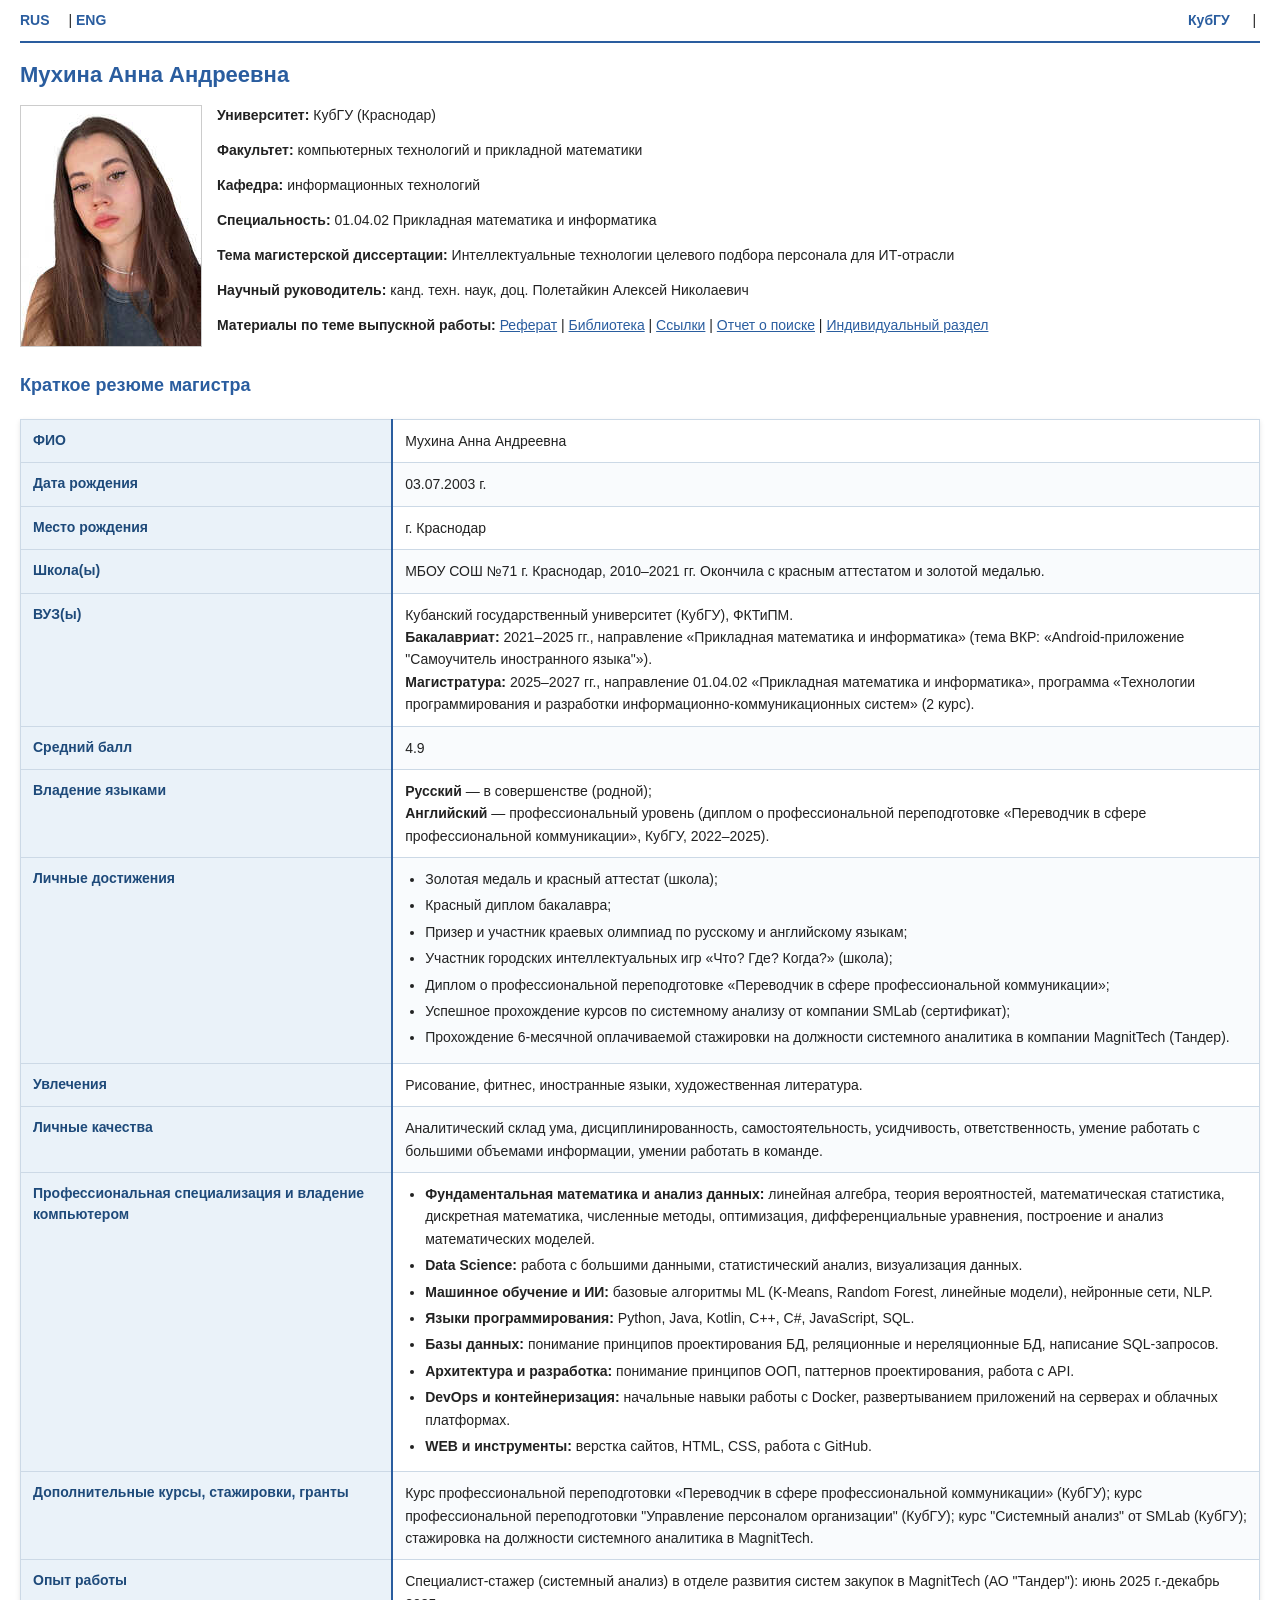
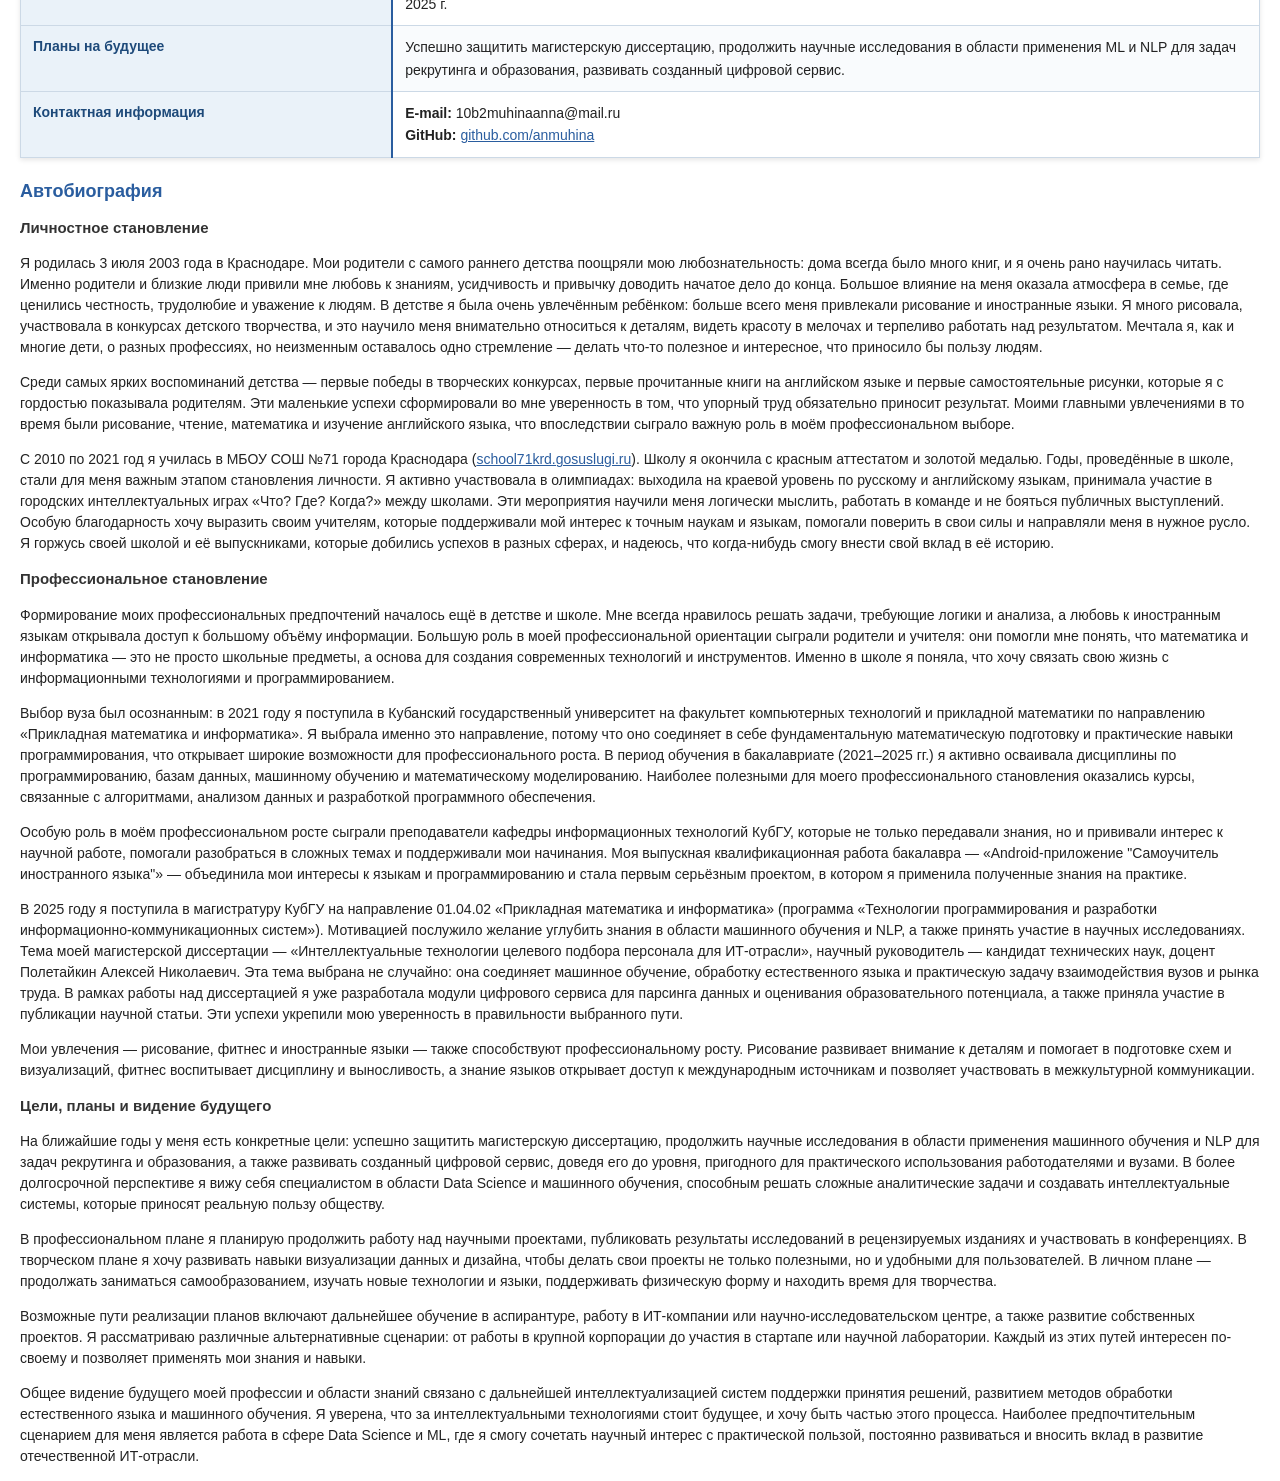
<file: index.htm>
<!DOCTYPE html>
<html lang="ru">
<head>
<meta charset="utf-8">
<title>Магистр КубГУ Мухина Анна Андреевна</title>
<link rel="stylesheet" href="master_style.css">
<style>
    /* Стили для красивой и читаемой таблицы резюме */
    .resume-table {
        width: 100%;
        border-collapse: collapse;
        margin: 20px 0;
        font-size: 14px;
        box-shadow: 0 2px 5px rgba(0,0,0,0.1);
    }
    .resume-table th, .resume-table td {
        border: 1px solid #ccd9e6;
        padding: 10px 12px;
        vertical-align: top;
        text-align: left;
    }
    .resume-table td.c1 {
        background-color: #eaf2f9;
        color: #1e4a7a;
        font-weight: bold;
        width: 30%;
        border-right: 2px solid #2a5d9f;
    }
    .resume-table td.c2 {
        background-color: #ffffff;
        line-height: 1.6;
    }
    .resume-table tr:nth-child(even) td.c2 {
        background-color: #f9fbfd;
    }
    .resume-table ul {
        margin: 0;
        padding-left: 20px;
    }
    .resume-table li {
        margin-bottom: 4px;
    }
</style>
</head>
<body>

<div id="header">
    <!-- Верхняя панель: переключение языков и ссылки на вуз -->
    <div style="float: right;">
        <a href="https://www.kubsu.ru/" target="_blank">КубГУ</a> &nbsp;|&nbsp;
    </div>
    <a href="index.htm">RUS</a> | <a href="indexe.htm">ENG</a>
</div>

<h1>Мухина Анна Андреевна</h1>
<p>
<a href="mukhina_big.jpg" target="_blank"><img src="photo.jpg" width="180" height="240" class="photo" alt="Магистр КубГУ Мухина Анна Андреевна"></a>
</p>
<p><b>Университет:</b> КубГУ (Краснодар)</p>
<p><b>Факультет:</b> компьютерных технологий и прикладной математики</p>
<p><b>Кафедра:</b> информационных технологий</p>
<p><b>Специальность:</b> 01.04.02 Прикладная математика и информатика</p>
<p><b>Тема магистерской диссертации:</b> Интеллектуальные технологии целевого подбора персонала для ИТ-отрасли</p>
<p><b>Научный руководитель:</b> канд. техн. наук, доц. Полетайкин Алексей Николаевич</p>

<p><b>Материалы по теме выпускной работы:</b>
<a href="diss/index.htm">Реферат</a> |
<a href="library/index.htm">Библиотека</a> |
<a href="links/index.htm">Ссылки</a> |
<a href="links/report.htm">Отчет о поиске</a> |
<a href="ind/index.htm">Индивидуальный раздел</a>
</p>
<div class="clear"></div>

<h2>Краткое резюме магистра</h2>

<table class="resume-table">
    <tr>
        <td class="c1">ФИО</td>
        <td class="c2">Мухина Анна Андреевна</td>
    </tr>
    <tr>
        <td class="c1">Дата рождения</td>
        <td class="c2">03.07.2003 г.</td>
    </tr>
    <tr>
        <td class="c1">Место рождения</td>
        <td class="c2">г. Краснодар</td>
    </tr>
    <tr>
        <td class="c1">Школа(ы)</td>
        <td class="c2">МБОУ СОШ №71 г. Краснодар, 2010–2021 гг. Окончила с красным аттестатом и золотой медалью.</td>
    </tr>
    <tr>
        <td class="c1">ВУЗ(ы)</td>
        <td class="c2">
            Кубанский государственный университет (КубГУ), ФКТиПМ.<br>
            <b>Бакалавриат:</b> 2021–2025 гг., направление «Прикладная математика и информатика» (тема ВКР: «Android-приложение "Самоучитель иностранного языка"»).<br>
            <b>Магистратура:</b> 2025–2027 гг., направление 01.04.02 «Прикладная математика и информатика», программа «Технологии программирования и разработки информационно-коммуникационных систем» (2 курс).
        </td>
    </tr>
    <tr>
        <td class="c1">Средний балл</td>
        <td class="c2">4.9</td>
    </tr>
    <tr>
        <td class="c1">Владение языками</td>
        <td class="c2">
            <b>Русский</b> — в совершенстве (родной);<br>
            <b>Английский</b> — профессиональный уровень (диплом о профессиональной переподготовке «Переводчик в сфере профессиональной коммуникации», КубГУ, 2022–2025).
        </td>
    </tr>
    <tr>
        <td class="c1">Личные достижения</td>
        <td class="c2">
            <ul>
                <li>Золотая медаль и красный аттестат (школа);</li>
                <li>Красный диплом бакалавра;</li>
                <li>Призер и участник краевых олимпиад по русскому и английскому языкам;</li>
                <li>Участник городских интеллектуальных игр «Что? Где? Когда?» (школа);</li>
                <li>Диплом о профессиональной переподготовке «Переводчик в сфере профессиональной коммуникации»;</li>
                <li>Успешное прохождение курсов по системному анализу от компании SMLab (сертификат);</li>
                <li>Прохождение 6-месячной оплачиваемой стажировки на должности системного аналитика в компании MagnitTech (Тандер).</li>
            </ul>
        </td>
    </tr>
    <tr>
        <td class="c1">Увлечения</td>
        <td class="c2">Рисование, фитнес, иностранные языки, художественная литература.</td>
    </tr>
    <tr>
        <td class="c1">Личные качества</td>
        <td class="c2">Аналитический склад ума, дисциплинированность, самостоятельность, усидчивость, ответственность, умение работать с большими объемами информации, умении работать в команде.</td>
    </tr>
    <tr>
        <td class="c1">Профессиональная специализация и владение компьютером</td>
        <td class="c2">
            <ul>
                <li><b>Фундаментальная математика и анализ данных:</b> линейная алгебра, теория вероятностей, математическая статистика, дискретная математика, численные методы, оптимизация, дифференциальные уравнения, построение и анализ математических моделей.</li>
                <li><b>Data Science:</b> работа с большими данными, статистический анализ, визуализация данных.</li>
                <li><b>Машинное обучение и ИИ:</b> базовые алгоритмы ML (K-Means, Random Forest, линейные модели), нейронные сети, NLP.</li>
                <li><b>Языки программирования:</b> Python, Java, Kotlin, C++, C#, JavaScript, SQL.</li>
                <li><b>Базы данных:</b> понимание принципов проектирования БД, реляционные и нереляционные БД, написание SQL-запросов.</li>
                <li><b>Архитектура и разработка:</b> понимание принципов ООП, паттернов проектирования, работа с API.</li>
                <li><b>DevOps и контейнеризация:</b> начальные навыки работы с Docker, развертыванием приложений на серверах и облачных платформах.</li>
                <li><b>WEB и инструменты:</b> верстка сайтов, HTML, CSS, работа с GitHub.</li>
            </ul>
        </td>
    </tr>
    <tr>
        <td class="c1">Дополнительные курсы, стажировки, гранты</td>
        <td class="c2">Курс профессиональной переподготовки «Переводчик в сфере профессиональной коммуникации» (КубГУ); курс профессиональной переподготовки "Управление персоналом организации" (КубГУ); курс "Системный анализ" от SMLab (КубГУ); стажировка на должности системного аналитика в MagnitTech.</td>
    </tr>
    <tr>
        <td class="c1">Опыт работы</td>
        <td class="c2">Специалист-стажер (системный анализ) в отделе развития систем закупок в MagnitTech (АО "Тандер"): июнь 2025 г.-декабрь 2025 г.</td>
    </tr>
    <tr>
        <td class="c1">Планы на будущее</td>
        <td class="c2">Успешно защитить магистерскую диссертацию, продолжить научные исследования в области применения ML и NLP для задач рекрутинга и образования, развивать созданный цифровой сервис.</td>
    </tr>
    <tr>
        <td class="c1">Контактная информация</td>
        <td class="c2">
            <b>E-mail:</b> 10b2muhinaanna@mail.ru<br>
            <b>GitHub:</b> <a href="https://github.com/anmuhina" target="_blank">github.com/anmuhina</a>
        </td>
    </tr>
</table>

<h2>Автобиография</h2>

<h3>Личностное становление</h3>
<p>Я родилась 3 июля 2003 года в Краснодаре. Мои родители с самого раннего детства поощряли мою любознательность: дома всегда было много книг, и я очень рано научилась читать. Именно родители и близкие люди привили мне любовь к знаниям, усидчивость и привычку доводить начатое дело до конца. Большое влияние на меня оказала атмосфера в семье, где ценились честность, трудолюбие и уважение к людям. В детстве я была очень увлечённым ребёнком: больше всего меня привлекали рисование и иностранные языки. Я много рисовала, участвовала в конкурсах детского творчества, и это научило меня внимательно относиться к деталям, видеть красоту в мелочах и терпеливо работать над результатом. Мечтала я, как и многие дети, о разных профессиях, но неизменным оставалось одно стремление — делать что-то полезное и интересное, что приносило бы пользу людям.</p>
<p>Среди самых ярких воспоминаний детства — первые победы в творческих конкурсах, первые прочитанные книги на английском языке и первые самостоятельные рисунки, которые я с гордостью показывала родителям. Эти маленькие успехи сформировали во мне уверенность в том, что упорный труд обязательно приносит результат. Моими главными увлечениями в то время были рисование, чтение, математика и изучение английского языка, что впоследствии сыграло важную роль в моём профессиональном выборе.
<p>С 2010 по 2021 год я училась в МБОУ СОШ №71 города Краснодара (<a href="https://school71krd.gosuslugi.ru/" target="_blank">school71krd.gosuslugi.ru</a>). Школу я окончила с красным аттестатом и золотой медалью. Годы, проведённые в школе, стали для меня важным этапом становления личности. Я активно участвовала в олимпиадах: выходила на краевой уровень по русскому и английскому языкам, принимала участие в городских интеллектуальных играх «Что? Где? Когда?» между школами. Эти мероприятия научили меня логически мыслить, работать в команде и не бояться публичных выступлений. Особую благодарность хочу выразить своим учителям, которые поддерживали мой интерес к точным наукам и языкам, помогали поверить в свои силы и направляли меня в нужное русло. Я горжусь своей школой и её выпускниками, которые добились успехов в разных сферах, и надеюсь, что когда-нибудь смогу внести свой вклад в её историю.</p>

<h3>Профессиональное становление</h3>
<p>Формирование моих профессиональных предпочтений началось ещё в детстве и школе. Мне всегда нравилось решать задачи, требующие логики и анализа, а любовь к иностранным языкам открывала доступ к большому объёму информации. Большую роль в моей профессиональной ориентации сыграли родители и учителя: они помогли мне понять, что математика и информатика — это не просто школьные предметы, а основа для создания современных технологий и инструментов. Именно в школе я поняла, что хочу связать свою жизнь с информационными технологиями и программированием.</p>
<p>Выбор вуза был осознанным: в 2021 году я поступила в Кубанский государственный университет на факультет компьютерных технологий и прикладной математики по направлению «Прикладная математика и информатика». Я выбрала именно это направление, потому что оно соединяет в себе фундаментальную математическую подготовку и практические навыки программирования, что открывает широкие возможности для профессионального роста. В период обучения в бакалавриате (2021–2025 гг.) я активно осваивала дисциплины по программированию, базам данных, машинному обучению и математическому моделированию. Наиболее полезными для моего профессионального становления оказались курсы, связанные с алгоритмами, анализом данных и разработкой программного обеспечения.</p>
<p>Особую роль в моём профессиональном росте сыграли преподаватели кафедры информационных технологий КубГУ, которые не только передавали знания, но и прививали интерес к научной работе, помогали разобраться в сложных темах и поддерживали мои начинания. Моя выпускная квалификационная работа бакалавра — «Android-приложение "Самоучитель иностранного языка"» — объединила мои интересы к языкам и программированию и стала первым серьёзным проектом, в котором я применила полученные знания на практике.</p>
<p>В 2025 году я поступила в магистратуру КубГУ на направление 01.04.02 «Прикладная математика и информатика» (программа «Технологии программирования и разработки информационно-коммуникационных систем»). Мотивацией послужило желание углубить знания в области машинного обучения и NLP, а также принять участие в научных исследованиях. Тема моей магистерской диссертации — «Интеллектуальные технологии целевого подбора персонала для ИТ-отрасли», научный руководитель — кандидат технических наук, доцент Полетайкин Алексей Николаевич. Эта тема выбрана не случайно: она соединяет машинное обучение, обработку естественного языка и практическую задачу взаимодействия вузов и рынка труда. В рамках работы над диссертацией я уже разработала модули цифрового сервиса для парсинга данных и оценивания образовательного потенциала, а также приняла участие в публикации научной статьи. Эти успехи укрепили мою уверенность в правильности выбранного пути.</p>
<p>Мои увлечения — рисование, фитнес и иностранные языки — также способствуют профессиональному росту. Рисование развивает внимание к деталям и помогает в подготовке схем и визуализаций, фитнес воспитывает дисциплину и выносливость, а знание языков открывает доступ к международным источникам и позволяет участвовать в межкультурной коммуникации.</p>

<h3>Цели, планы и видение будущего</h3>
<p>На ближайшие годы у меня есть конкретные цели: успешно защитить магистерскую диссертацию, продолжить научные исследования в области применения машинного обучения и NLP для задач рекрутинга и образования, а также развивать созданный цифровой сервис, доведя его до уровня, пригодного для практического использования работодателями и вузами. В более долгосрочной перспективе я вижу себя специалистом в области Data Science и машинного обучения, способным решать сложные аналитические задачи и создавать интеллектуальные системы, которые приносят реальную пользу обществу.</p>
<p>В профессиональном плане я планирую продолжить работу над научными проектами, публиковать результаты исследований в рецензируемых изданиях и участвовать в конференциях. В творческом плане я хочу развивать навыки визуализации данных и дизайна, чтобы делать свои проекты не только полезными, но и удобными для пользователей. В личном плане — продолжать заниматься самообразованием, изучать новые технологии и языки, поддерживать физическую форму и находить время для творчества.</p>
<p>Возможные пути реализации планов включают дальнейшее обучение в аспирантуре, работу в ИТ-компании или научно-исследовательском центре, а также развитие собственных проектов. Я рассматриваю различные альтернативные сценарии: от работы в крупной корпорации до участия в стартапе или научной лаборатории. Каждый из этих путей интересен по-своему и позволяет применять мои знания и навыки.</p>
<p>Общее видение будущего моей профессии и области знаний связано с дальнейшей интеллектуализацией систем поддержки принятия решений, развитием методов обработки естественного языка и машинного обучения. Я уверена, что за интеллектуальными технологиями стоит будущее, и хочу быть частью этого процесса. Наиболее предпочтительным сценарием для меня является работа в сфере Data Science и ML, где я смогу сочетать научный интерес с практической пользой, постоянно развиваться и вносить вклад в развитие отечественной ИТ-отрасли.</p>
</body>
</html>
</file>
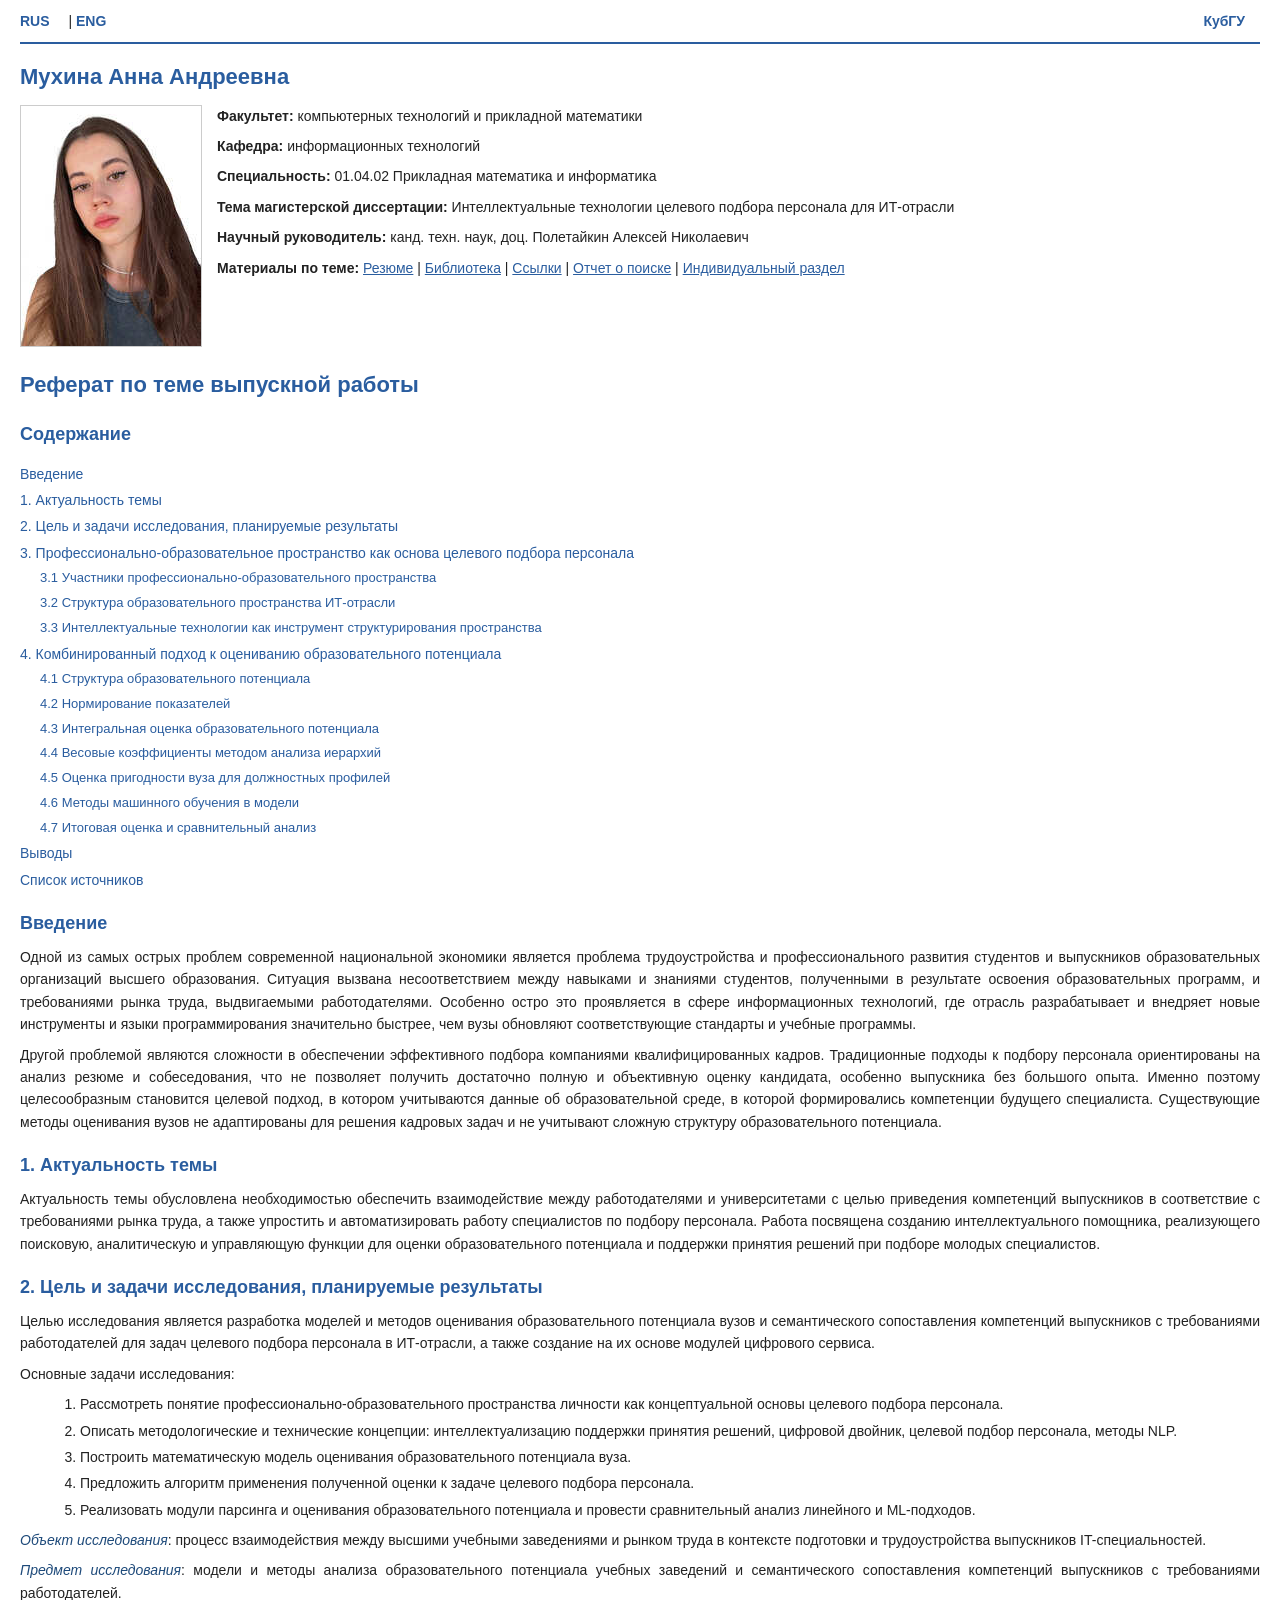
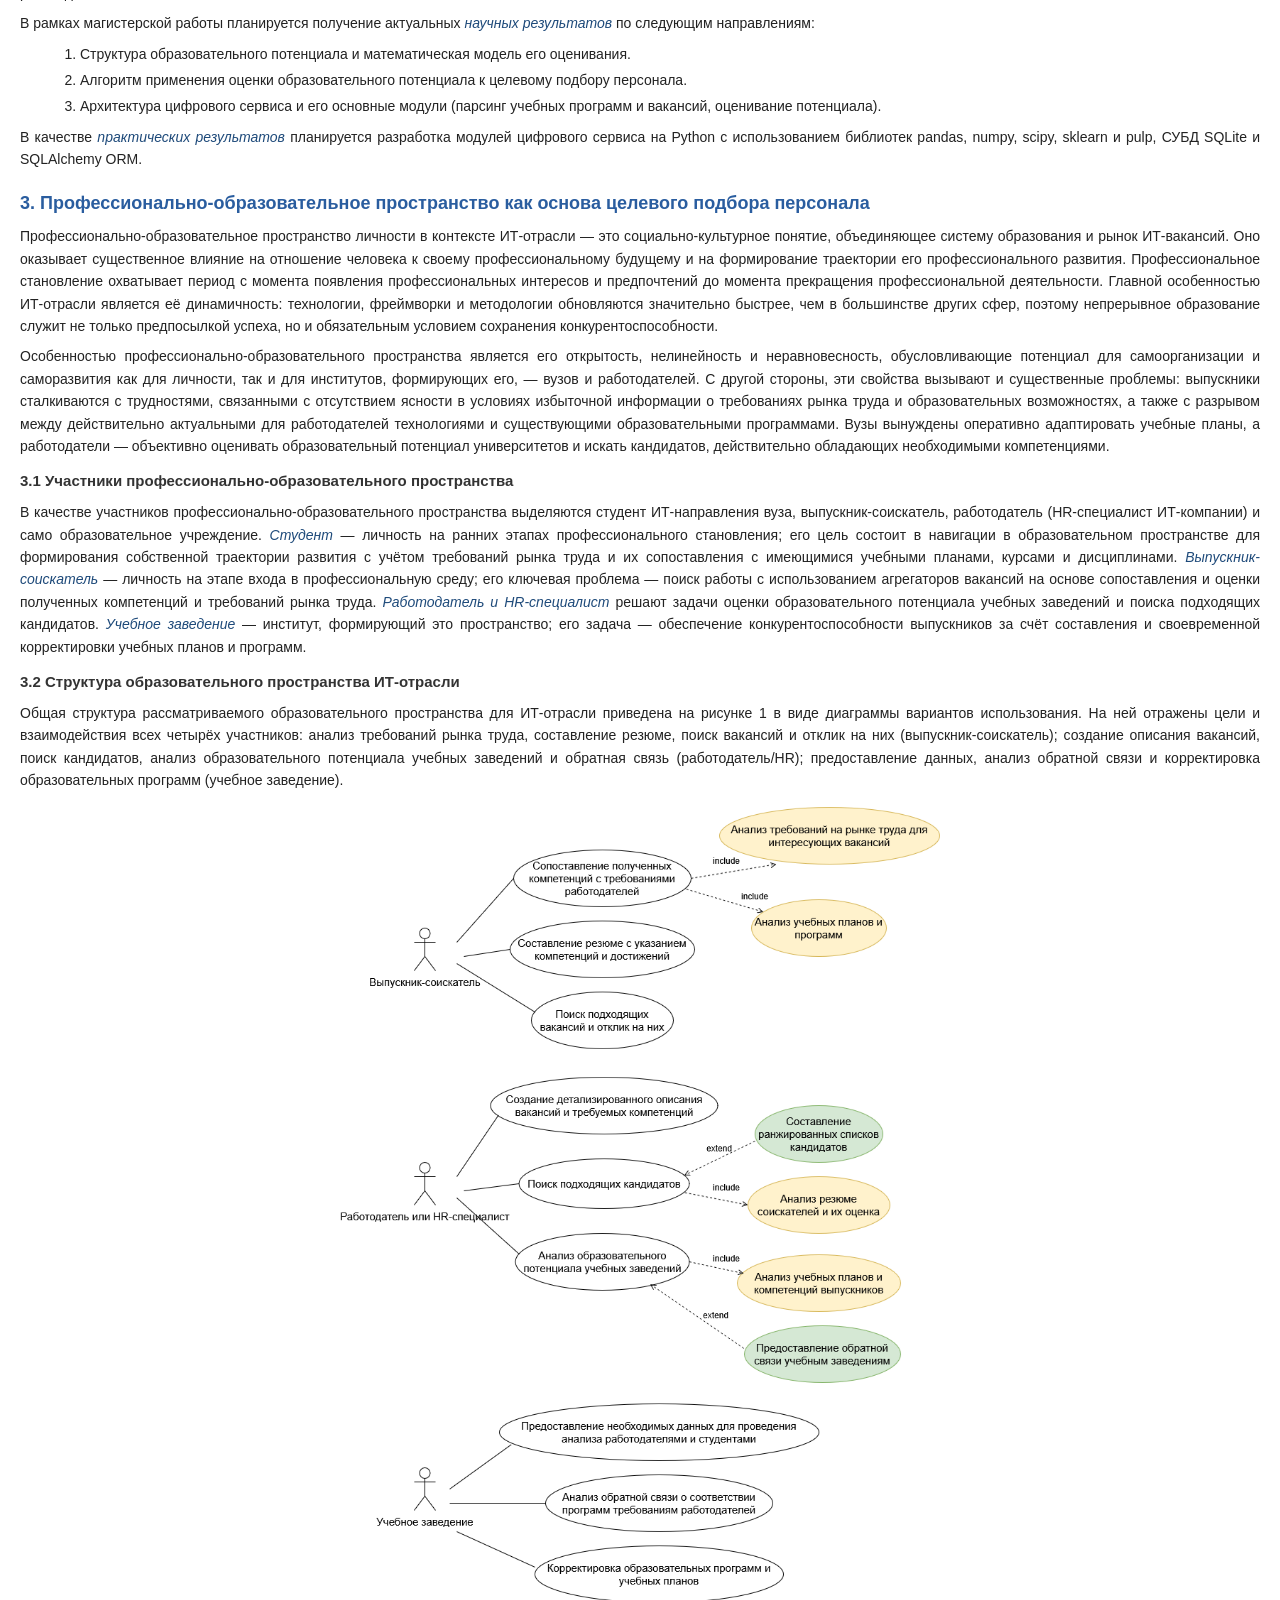
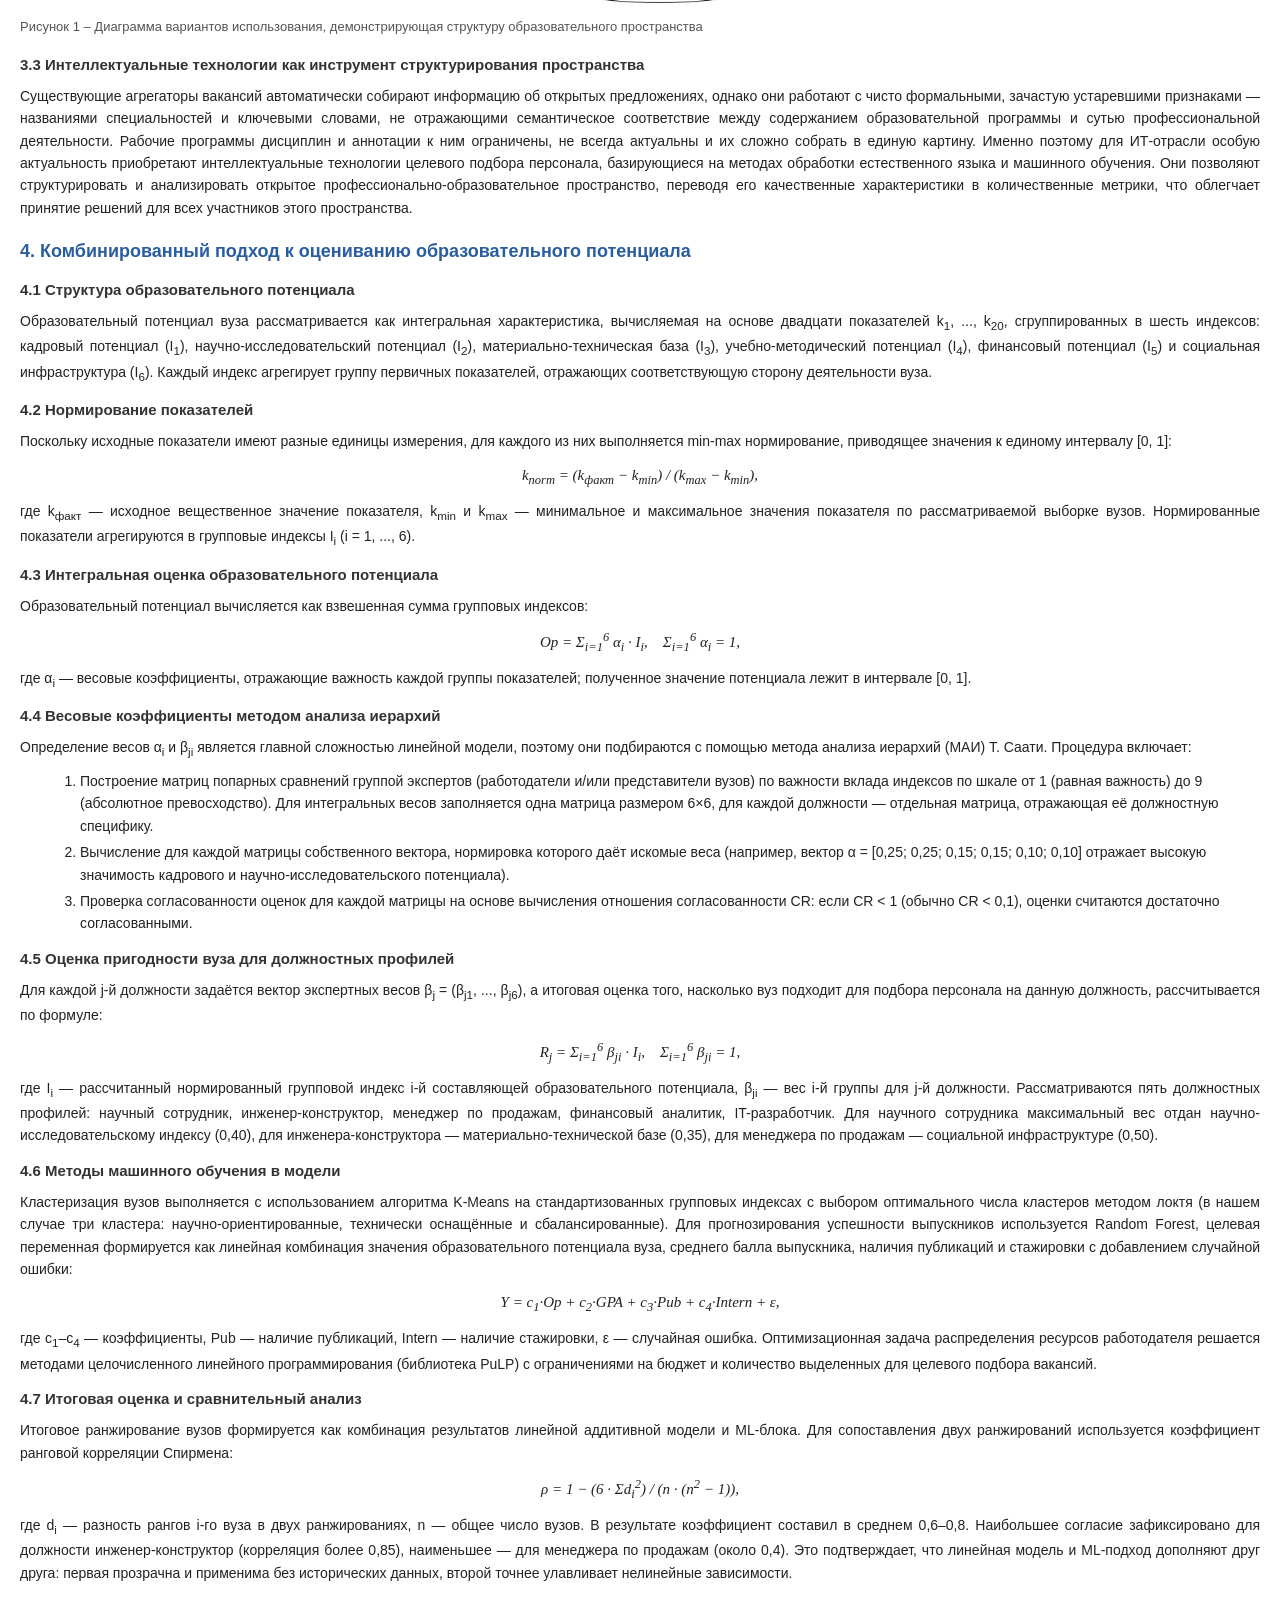
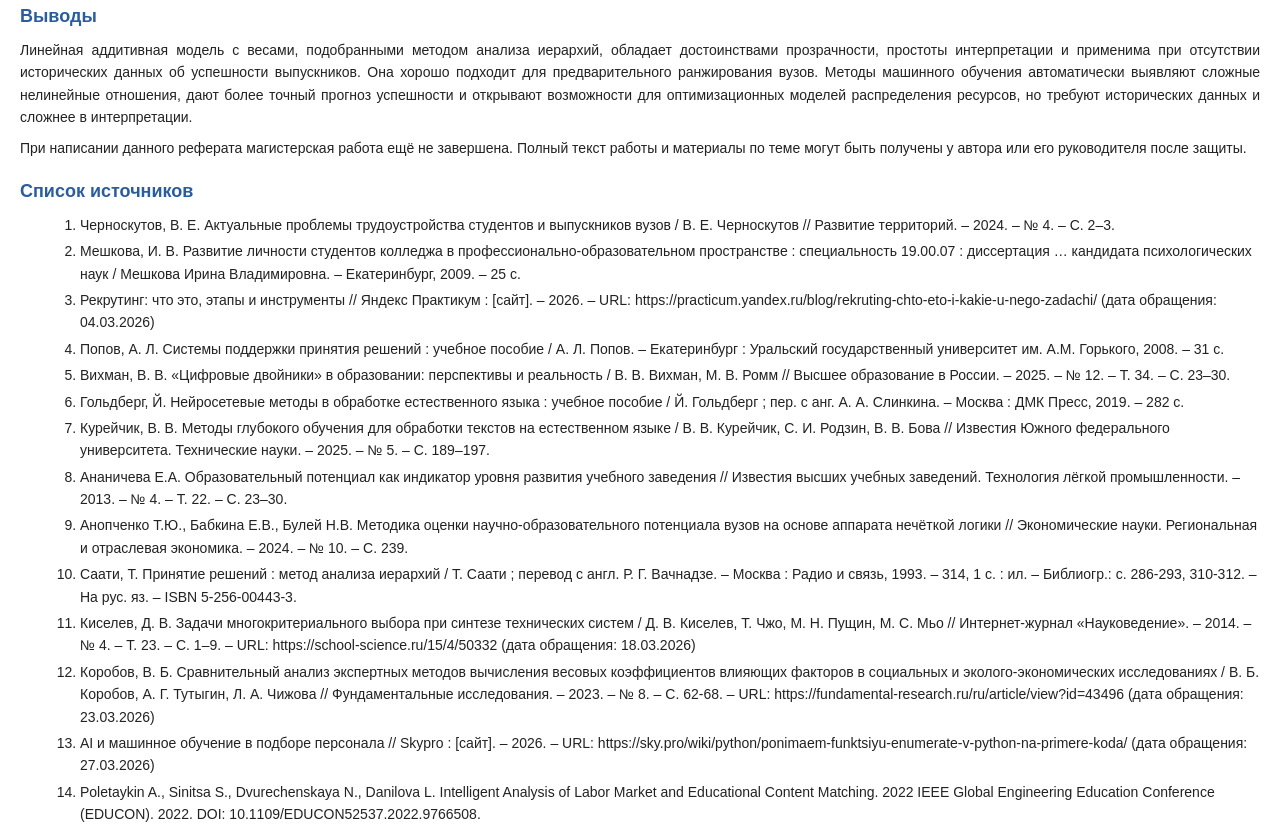
<file: diss/index.htm>
<!DOCTYPE html>
<html lang="ru">
<head>
<meta charset="utf-8">
<title>Реферат - Интеллектуальные технологии целевого подбора персонала для ИТ-отрасли - Мухина Анна Андреевна</title>
<link rel="stylesheet" href="../master_style.css">
<style>
    body { font-family: Arial, Helvetica, sans-serif; font-size: 14px; line-height: 1.6; margin: 0; padding: 0 20px; color: #222; background: #fff; }
    #header { border-bottom: 2px solid #2a5d9f; padding: 10px 0; margin-bottom: 15px; }
    #header a { color: #2a5d9f; text-decoration: none; font-weight: bold; margin-right: 15px; }
    #header a:hover { text-decoration: underline; }
    h1 { font-size: 22px; color: #2a5d9f; margin: 10px 0; }
    h2 { font-size: 18px; color: #2a5d9f; margin: 18px 0 8px; }
    h3 { font-size: 15px; color: #333; margin: 12px 0 6px; }
    p { margin: 8px 0; text-align: justify; }
    ul.content { list-style: none; padding-left: 0; }
    ul.content li { margin: 4px 0; }
    ul.content li a { color: #2a5d9f; text-decoration: none; }
    ul.content li a:hover { text-decoration: underline; }
    ul.content li.ct2 { padding-left: 20px; font-size: 13px; }
    .itl { font-style: italic; color: #1e4a7a; }
    ol { margin: 8px 0 8px 20px; }
    ol li { margin: 4px 0; }
    .img { text-align: center; margin: 15px 0; }
    .imgcaption { font-size: 13px; color: #555; }
    .formula { text-align: center; font-family: "Cambria Math", "Times New Roman", serif; font-style: italic; margin: 10px 0; font-size: 15px; }
    /* Стили для фото, чтобы оно стояло вверху, как в index.htm */
    .photo { float: left; margin: 0 15px 10px 0; border: 1px solid #ccc; }
    .clear { clear: both; }
</style>
</head>
<body>

<div id="header">
    <div style="float: right;">
        <a href="https://www.kubsu.ru/" target="_blank">КубГУ</a>
    </div>
    <a href="index.htm">RUS</a> | <a href="indexe.htm">ENG</a>
</div>

<h1>Мухина Анна Андреевна</h1>
<p>
<a href="../mukhina_big.jpg" target="_blank"><img src="../photo.jpg" width="180" height="240" class="photo" alt="Магистр КубГУ Мухина Анна Андреевна"></a>
</p>
<p><b>Факультет:</b> компьютерных технологий и прикладной математики</p>
<p><b>Кафедра:</b> информационных технологий</p>
<p><b>Специальность:</b> 01.04.02 Прикладная математика и информатика</p>
<p><b>Тема магистерской диссертации:</b> Интеллектуальные технологии целевого подбора персонала для ИТ-отрасли</p>
<p><b>Научный руководитель:</b> канд. техн. наук, доц. Полетайкин Алексей Николаевич</p>

<p><b>Материалы по теме:</b>
<a href="../index.htm">Резюме</a> |
<a href="../library/index.htm">Библиотека</a> |
<a href="../links/index.htm">Ссылки</a> |
<a href="../links/report.htm">Отчет о поиске</a> |
<a href="../ind/index.htm">Индивидуальный раздел</a>
</p>
<div class="clear"></div>

<h1>Реферат по теме выпускной работы</h1>

<h2>Содержание</h2>
<ul class="content">
<li><a href="#p0">Введение</a></li>
<li><a href="#p1">1. Актуальность темы</a></li>
<li><a href="#p2">2. Цель и задачи исследования, планируемые результаты</a></li>
<li><a href="#p3">3. Профессионально-образовательное пространство как основа целевого подбора персонала</a></li>
<li class="ct2"><a href="#p31">3.1 Участники профессионально-образовательного пространства</a></li>
<li class="ct2"><a href="#p32">3.2 Структура образовательного пространства ИТ-отрасли</a></li>
<li class="ct2"><a href="#p33">3.3 Интеллектуальные технологии как инструмент структурирования пространства</a></li>
<li><a href="#p4">4. Комбинированный подход к оцениванию образовательного потенциала</a></li>
<li class="ct2"><a href="#p41">4.1 Структура образовательного потенциала</a></li>
<li class="ct2"><a href="#p42">4.2 Нормирование показателей</a></li>
<li class="ct2"><a href="#p43">4.3 Интегральная оценка образовательного потенциала</a></li>
<li class="ct2"><a href="#p44">4.4 Весовые коэффициенты методом анализа иерархий</a></li>
<li class="ct2"><a href="#p45">4.5 Оценка пригодности вуза для должностных профилей</a></li>
<li class="ct2"><a href="#p46">4.6 Методы машинного обучения в модели</a></li>
<li class="ct2"><a href="#p47">4.7 Итоговая оценка и сравнительный анализ</a></li>
<li><a href="#p5">Выводы</a></li>
<li><a href="#ref">Список источников</a></li>
</ul>

<a name="p0"></a>
<h2>Введение</h2>
<p>Одной из самых острых проблем современной национальной экономики является проблема трудоустройства и профессионального развития студентов и выпускников образовательных организаций высшего образования. Ситуация вызвана несоответствием между навыками и знаниями студентов, полученными в результате освоения образовательных программ, и требованиями рынка труда, выдвигаемыми работодателями. Особенно остро это проявляется в сфере информационных технологий, где отрасль разрабатывает и внедряет новые инструменты и языки программирования значительно быстрее, чем вузы обновляют соответствующие стандарты и учебные программы.</p>
<p>Другой проблемой являются сложности в обеспечении эффективного подбора компаниями квалифицированных кадров. Традиционные подходы к подбору персонала ориентированы на анализ резюме и собеседования, что не позволяет получить достаточно полную и объективную оценку кандидата, особенно выпускника без большого опыта. Именно поэтому целесообразным становится целевой подход, в котором учитываются данные об образовательной среде, в которой формировались компетенции будущего специалиста. Существующие методы оценивания вузов не адаптированы для решения кадровых задач и не учитывают сложную структуру образовательного потенциала.</p>

<a name="p1"></a>
<h2>1. Актуальность темы</h2>
<p>Актуальность темы обусловлена необходимостью обеспечить взаимодействие между работодателями и университетами с целью приведения компетенций выпускников в соответствие с требованиями рынка труда, а также упростить и автоматизировать работу специалистов по подбору персонала. Работа посвящена созданию интеллектуального помощника, реализующего поисковую, аналитическую и управляющую функции для оценки образовательного потенциала и поддержки принятия решений при подборе молодых специалистов.</p>

<a name="p2"></a>
<h2>2. Цель и задачи исследования, планируемые результаты</h2>
<p>Целью исследования является разработка моделей и методов оценивания образовательного потенциала вузов и семантического сопоставления компетенций выпускников с требованиями работодателей для задач целевого подбора персонала в ИТ-отрасли, а также создание на их основе модулей цифрового сервиса.</p>
<p>Основные задачи исследования:</p>
<ol>
<li>Рассмотреть понятие профессионально-образовательного пространства личности как концептуальной основы целевого подбора персонала.</li>
<li>Описать методологические и технические концепции: интеллектуализацию поддержки принятия решений, цифровой двойник, целевой подбор персонала, методы NLP.</li>
<li>Построить математическую модель оценивания образовательного потенциала вуза.</li>
<li>Предложить алгоритм применения полученной оценки к задаче целевого подбора персонала.</li>
<li>Реализовать модули парсинга и оценивания образовательного потенциала и провести сравнительный анализ линейного и ML-подходов.</li>
</ol>
<p><span class="itl">Объект исследования</span>: процесс взаимодействия между высшими учебными заведениями и рынком труда в контексте подготовки и трудоустройства выпускников IT-специальностей.</p>
<p><span class="itl">Предмет исследования</span>: модели и методы анализа образовательного потенциала учебных заведений и семантического сопоставления компетенций выпускников с требованиями работодателей.</p>
<p>В рамках магистерской работы планируется получение актуальных <span class="itl">научных результатов</span> по следующим направлениям:</p>
<ol>
<li>Структура образовательного потенциала и математическая модель его оценивания.</li>
<li>Алгоритм применения оценки образовательного потенциала к целевому подбору персонала.</li>
<li>Архитектура цифрового сервиса и его основные модули (парсинг учебных программ и вакансий, оценивание потенциала).</li>
</ol>
<p>В качестве <span class="itl">практических результатов</span> планируется разработка модулей цифрового сервиса на Python с использованием библиотек pandas, numpy, scipy, sklearn и pulp, СУБД SQLite и SQLAlchemy ORM.</p>

<a name="p3"></a>
<h2>3. Профессионально-образовательное пространство как основа целевого подбора персонала</h2>
<p>Профессионально-образовательное пространство личности в контексте ИТ-отрасли — это социально-культурное понятие, объединяющее систему образования и рынок ИТ-вакансий. Оно оказывает существенное влияние на отношение человека к своему профессиональному будущему и на формирование траектории его профессионального развития. Профессиональное становление охватывает период с момента появления профессиональных интересов и предпочтений до момента прекращения профессиональной деятельности. Главной особенностью ИТ-отрасли является её динамичность: технологии, фреймворки и методологии обновляются значительно быстрее, чем в большинстве других сфер, поэтому непрерывное образование служит не только предпосылкой успеха, но и обязательным условием сохранения конкурентоспособности.</p>
<p>Особенностью профессионально-образовательного пространства является его открытость, нелинейность и неравновесность, обусловливающие потенциал для самоорганизации и саморазвития как для личности, так и для институтов, формирующих его, — вузов и работодателей. С другой стороны, эти свойства вызывают и существенные проблемы: выпускники сталкиваются с трудностями, связанными с отсутствием ясности в условиях избыточной информации о требованиях рынка труда и образовательных возможностях, а также с разрывом между действительно актуальными для работодателей технологиями и существующими образовательными программами. Вузы вынуждены оперативно адаптировать учебные планы, а работодатели — объективно оценивать образовательный потенциал университетов и искать кандидатов, действительно обладающих необходимыми компетенциями.</p>

<a name="p31"></a>
<h3>3.1 Участники профессионально-образовательного пространства</h3>
<p>В качестве участников профессионально-образовательного пространства выделяются студент ИТ-направления вуза, выпускник-соискатель, работодатель (HR-специалист ИТ-компании) и само образовательное учреждение. <span class="itl">Студент</span> — личность на ранних этапах профессионального становления; его цель состоит в навигации в образовательном пространстве для формирования собственной траектории развития с учётом требований рынка труда и их сопоставления с имеющимися учебными планами, курсами и дисциплинами. <span class="itl">Выпускник-соискатель</span> — личность на этапе входа в профессиональную среду; его ключевая проблема — поиск работы с использованием агрегаторов вакансий на основе сопоставления и оценки полученных компетенций и требований рынка труда. <span class="itl">Работодатель и HR-специалист</span> решают задачи оценки образовательного потенциала учебных заведений и поиска подходящих кандидатов. <span class="itl">Учебное заведение</span> — институт, формирующий это пространство; его задача — обеспечение конкурентоспособности выпускников за счёт составления и своевременной корректировки учебных планов и программ.</p>

<a name="p32"></a>
<h3>3.2 Структура образовательного пространства ИТ-отрасли</h3>
<p>Общая структура рассматриваемого образовательного пространства для ИТ-отрасли приведена на рисунке 1 в виде диаграммы вариантов использования. На ней отражены цели и взаимодействия всех четырёх участников: анализ требований рынка труда, составление резюме, поиск вакансий и отклик на них (выпускник-соискатель); создание описания вакансий, поиск кандидатов, анализ образовательного потенциала учебных заведений и обратная связь (работодатель/HR); предоставление данных, анализ обратной связи и корректировка образовательных программ (учебное заведение).</p>
<div class="img">
    <img src="../images/diagram.png" width="600" alt="Диаграмма вариантов использования, демонстрирующая структуру образовательного пространства">
    <p class="imgcaption">Рисунок 1 – Диаграмма вариантов использования, демонстрирующая структуру образовательного пространства</p>
</div>

<a name="p33"></a>
<h3>3.3 Интеллектуальные технологии как инструмент структурирования пространства</h3>
<p>Существующие агрегаторы вакансий автоматически собирают информацию об открытых предложениях, однако они работают с чисто формальными, зачастую устаревшими признаками — названиями специальностей и ключевыми словами, не отражающими семантическое соответствие между содержанием образовательной программы и сутью профессиональной деятельности. Рабочие программы дисциплин и аннотации к ним ограничены, не всегда актуальны и их сложно собрать в единую картину. Именно поэтому для ИТ-отрасли особую актуальность приобретают интеллектуальные технологии целевого подбора персонала, базирующиеся на методах обработки естественного языка и машинного обучения. Они позволяют структурировать и анализировать открытое профессионально-образовательное пространство, переводя его качественные характеристики в количественные метрики, что облегчает принятие решений для всех участников этого пространства.</p>

<a name="p4"></a>
<h2>4. Комбинированный подход к оцениванию образовательного потенциала</h2>

<a name="p41"></a>
<h3>4.1 Структура образовательного потенциала</h3>
<p>Образовательный потенциал вуза рассматривается как интегральная характеристика, вычисляемая на основе двадцати показателей k<sub>1</sub>, ..., k<sub>20</sub>, сгруппированных в шесть индексов: кадровый потенциал (I<sub>1</sub>), научно-исследовательский потенциал (I<sub>2</sub>), материально-техническая база (I<sub>3</sub>), учебно-методический потенциал (I<sub>4</sub>), финансовый потенциал (I<sub>5</sub>) и социальная инфраструктура (I<sub>6</sub>). Каждый индекс агрегирует группу первичных показателей, отражающих соответствующую сторону деятельности вуза.</p>

<a name="p42"></a>
<h3>4.2 Нормирование показателей</h3>
<p>Поскольку исходные показатели имеют разные единицы измерения, для каждого из них выполняется min-max нормирование, приводящее значения к единому интервалу [0, 1]:</p>
<p class="formula">k<sub>norm</sub> = (k<sub>факт</sub> − k<sub>min</sub>) / (k<sub>max</sub> − k<sub>min</sub>),</p>
<p>где k<sub>факт</sub> — исходное вещественное значение показателя, k<sub>min</sub> и k<sub>max</sub> — минимальное и максимальное значения показателя по рассматриваемой выборке вузов. Нормированные показатели агрегируются в групповые индексы I<sub>i</sub> (i = 1, ..., 6).</p>

<a name="p43"></a>
<h3>4.3 Интегральная оценка образовательного потенциала</h3>
<p>Образовательный потенциал вычисляется как взвешенная сумма групповых индексов:</p>
<p class="formula">Op = Σ<sub>i=1</sub><sup>6</sup> α<sub>i</sub> · I<sub>i</sub>, &nbsp;&nbsp; Σ<sub>i=1</sub><sup>6</sup> α<sub>i</sub> = 1,</p>
<p>где α<sub>i</sub> — весовые коэффициенты, отражающие важность каждой группы показателей; полученное значение потенциала лежит в интервале [0, 1].</p>

<a name="p44"></a>
<h3>4.4 Весовые коэффициенты методом анализа иерархий</h3>
<p>Определение весов α<sub>i</sub> и β<sub>ji</sub> является главной сложностью линейной модели, поэтому они подбираются с помощью метода анализа иерархий (МАИ) Т. Саати. Процедура включает:</p>
<ol>
<li>Построение матриц попарных сравнений группой экспертов (работодатели и/или представители вузов) по важности вклада индексов по шкале от 1 (равная важность) до 9 (абсолютное превосходство). Для интегральных весов заполняется одна матрица размером 6×6, для каждой должности — отдельная матрица, отражающая её должностную специфику.</li>
<li>Вычисление для каждой матрицы собственного вектора, нормировка которого даёт искомые веса (например, вектор α = [0,25; 0,25; 0,15; 0,15; 0,10; 0,10] отражает высокую значимость кадрового и научно-исследовательского потенциала).</li>
<li>Проверка согласованности оценок для каждой матрицы на основе вычисления отношения согласованности CR: если CR &lt; 1 (обычно CR &lt; 0,1), оценки считаются достаточно согласованными.</li>
</ol>

<a name="p45"></a>
<h3>4.5 Оценка пригодности вуза для должностных профилей</h3>
<p>Для каждой j-й должности задаётся вектор экспертных весов β<sub>j</sub> = (β<sub>j1</sub>, ..., β<sub>j6</sub>), а итоговая оценка того, насколько вуз подходит для подбора персонала на данную должность, рассчитывается по формуле:</p>
<p class="formula">R<sub>j</sub> = Σ<sub>i=1</sub><sup>6</sup> β<sub>ji</sub> · I<sub>i</sub>, &nbsp;&nbsp; Σ<sub>i=1</sub><sup>6</sup> β<sub>ji</sub> = 1,</p>
<p>где I<sub>i</sub> — рассчитанный нормированный групповой индекс i-й составляющей образовательного потенциала, β<sub>ji</sub> — вес i-й группы для j-й должности. Рассматриваются пять должностных профилей: научный сотрудник, инженер-конструктор, менеджер по продажам, финансовый аналитик, IT-разработчик. Для научного сотрудника максимальный вес отдан научно-исследовательскому индексу (0,40), для инженера-конструктора — материально-технической базе (0,35), для менеджера по продажам — социальной инфраструктуре (0,50).</p>

<a name="p46"></a>
<h3>4.6 Методы машинного обучения в модели</h3>
<p>Кластеризация вузов выполняется с использованием алгоритма K-Means на стандартизованных групповых индексах с выбором оптимального числа кластеров методом локтя (в нашем случае три кластера: научно-ориентированные, технически оснащённые и сбалансированные). Для прогнозирования успешности выпускников используется Random Forest, целевая переменная формируется как линейная комбинация значения образовательного потенциала вуза, среднего балла выпускника, наличия публикаций и стажировки с добавлением случайной ошибки:</p>
<p class="formula">Y = c<sub>1</sub>·Op + c<sub>2</sub>·GPA + c<sub>3</sub>·Pub + c<sub>4</sub>·Intern + ε,</p>
<p>где c<sub>1</sub>–c<sub>4</sub> — коэффициенты, Pub — наличие публикаций, Intern — наличие стажировки, ε — случайная ошибка. Оптимизационная задача распределения ресурсов работодателя решается методами целочисленного линейного программирования (библиотека PuLP) с ограничениями на бюджет и количество выделенных для целевого подбора вакансий.</p>

<a name="p47"></a>
<h3>4.7 Итоговая оценка и сравнительный анализ</h3>
<p>Итоговое ранжирование вузов формируется как комбинация результатов линейной аддитивной модели и ML-блока. Для сопоставления двух ранжирований используется коэффициент ранговой корреляции Спирмена:</p>
<p class="formula">ρ = 1 − (6 · Σd<sub>i</sub><sup>2</sup>) / (n · (n<sup>2</sup> − 1)),</p>
<p>где d<sub>i</sub> — разность рангов i-го вуза в двух ранжированиях, n — общее число вузов. В результате коэффициент составил в среднем 0,6–0,8. Наибольшее согласие зафиксировано для должности инженер-конструктор (корреляция более 0,85), наименьшее — для менеджера по продажам (около 0,4). Это подтверждает, что линейная модель и ML-подход дополняют друг друга: первая прозрачна и применима без исторических данных, второй точнее улавливает нелинейные зависимости.</p>

<a name="p5"></a>
<h2>Выводы</h2>
<p>Линейная аддитивная модель с весами, подобранными методом анализа иерархий, обладает достоинствами прозрачности, простоты интерпретации и применима при отсутствии исторических данных об успешности выпускников. Она хорошо подходит для предварительного ранжирования вузов. Методы машинного обучения автоматически выявляют сложные нелинейные отношения, дают более точный прогноз успешности и открывают возможности для оптимизационных моделей распределения ресурсов, но требуют исторических данных и сложнее в интерпретации.</p>
<p>При написании данного реферата магистерская работа ещё не завершена. Полный текст работы и материалы по теме могут быть получены у автора или его руководителя после защиты.</p>

<a name="ref"></a>
<h2>Список источников</h2>
<ol>
<li>Черноскутов, В. Е. Актуальные проблемы трудоустройства студентов и выпускников вузов / В. Е. Черноскутов // Развитие территорий. – 2024. – № 4. – С. 2–3.</li>
<li>Мешкова, И. В. Развитие личности студентов колледжа в профессионально-образовательном пространстве : специальность 19.00.07 : диссертация … кандидата психологических наук / Мешкова Ирина Владимировна. –  Екатеринбург, 2009. – 25 с.</li>
<li>Рекрутинг: что это, этапы и инструменты // Яндекс Практикум : [сайт]. – 2026. – URL: https://practicum.yandex.ru/blog/rekruting-chto-eto-i-kakie-u-nego-zadachi/ (дата обращения: 04.03.2026)</li>
<li>Попов, А. Л. Системы поддержки принятия решений : учебное пособие / А. Л. Попов. – Екатеринбург : Уральский государственный университет им. А.М. Горького, 2008. – 31 с. </li>
<li>Вихман, В. В. «Цифровые двойники» в образовании: перспективы и реальность / В. В. Вихман, М. В. Ромм // Высшее образование в России. – 2025. – № 12. – Т. 34. – С. 23–30.</li>
<li>Гольдберг, Й. Нейросетевые методы в обработке естественного языка : учебное пособие / Й. Гольдберг ; пер. с анг. А. А. Слинкина. – Москва : ДМК Пресс, 2019. – 282 с. </li>
<li>Курейчик, В. В. Методы глубокого обучения для обработки текстов на естественном языке / В. В. Курейчик, С. И. Родзин, В. В. Бова // Известия Южного федерального университета. Технические науки. – 2025. – № 5. – С. 189–197.</li>
<li>Ананичева Е.А. Образовательный потенциал как индикатор уровня развития учебного заведения // Известия высших учебных заведений. Технология лёгкой промышленности. – 2013. – № 4. – Т. 22. – С. 23–30.</li>
<li>Анопченко Т.Ю., Бабкина Е.В., Булей Н.В. Методика оценки научно-образовательного потенциала вузов на основе аппарата нечёткой логики // Экономические науки. Региональная и отраслевая экономика. – 2024. – № 10. – С. 239.</li>
<li>Саати, Т. Принятие решений : метод анализа иерархий / Т. Саати ; перевод с англ. Р. Г. Вачнадзе. – Москва : Радио и связь, 1993. – 314, 1 с. : ил. – Библиогр.: с. 286-293, 310-312. – На рус. яз. – ISBN 5-256-00443-3.</li>
<li>Киселев, Д. В. Задачи многокритериального выбора при синтезе технических систем / Д. В. Киселев, Т. Чжо, М. Н. Пущин, М. С. Мьо // Интернет-журнал «Науковедение». – 2014. – № 4. – Т. 23.  – С. 1–9. – URL: https://school-science.ru/15/4/50332 (дата обращения: 18.03.2026)</li>
<li>Коробов, В. Б. Сравнительный анализ экспертных методов вычисления весовых коэффициентов влияющих факторов в социальных и эколого-экономических исследованиях / В. Б. Коробов, А. Г. Тутыгин, Л. А. Чижова // Фундаментальные исследования. – 2023. – № 8. – С. 62-68. – URL: https://fundamental-research.ru/ru/article/view?id=43496 (дата обращения: 23.03.2026)</li>
<li>AI и машинное обучение в подборе персонала // Skypro : [сайт]. – 2026. – URL: https://sky.pro/wiki/python/ponimaem-funktsiyu-enumerate-v-python-na-primere-koda/ (дата обращения: 27.03.2026)</li>
<li>Poletaykin A., Sinitsa S., Dvurechenskaya N., Danilova L. Intelligent Analysis of Labor Market and Educational Content Matching. 2022 IEEE Global Engineering Education Conference (EDUCON). 2022. DOI: 10.1109/EDUCON52537.2022.9766508.</li>
</ol>

</body>
</html>
</file>
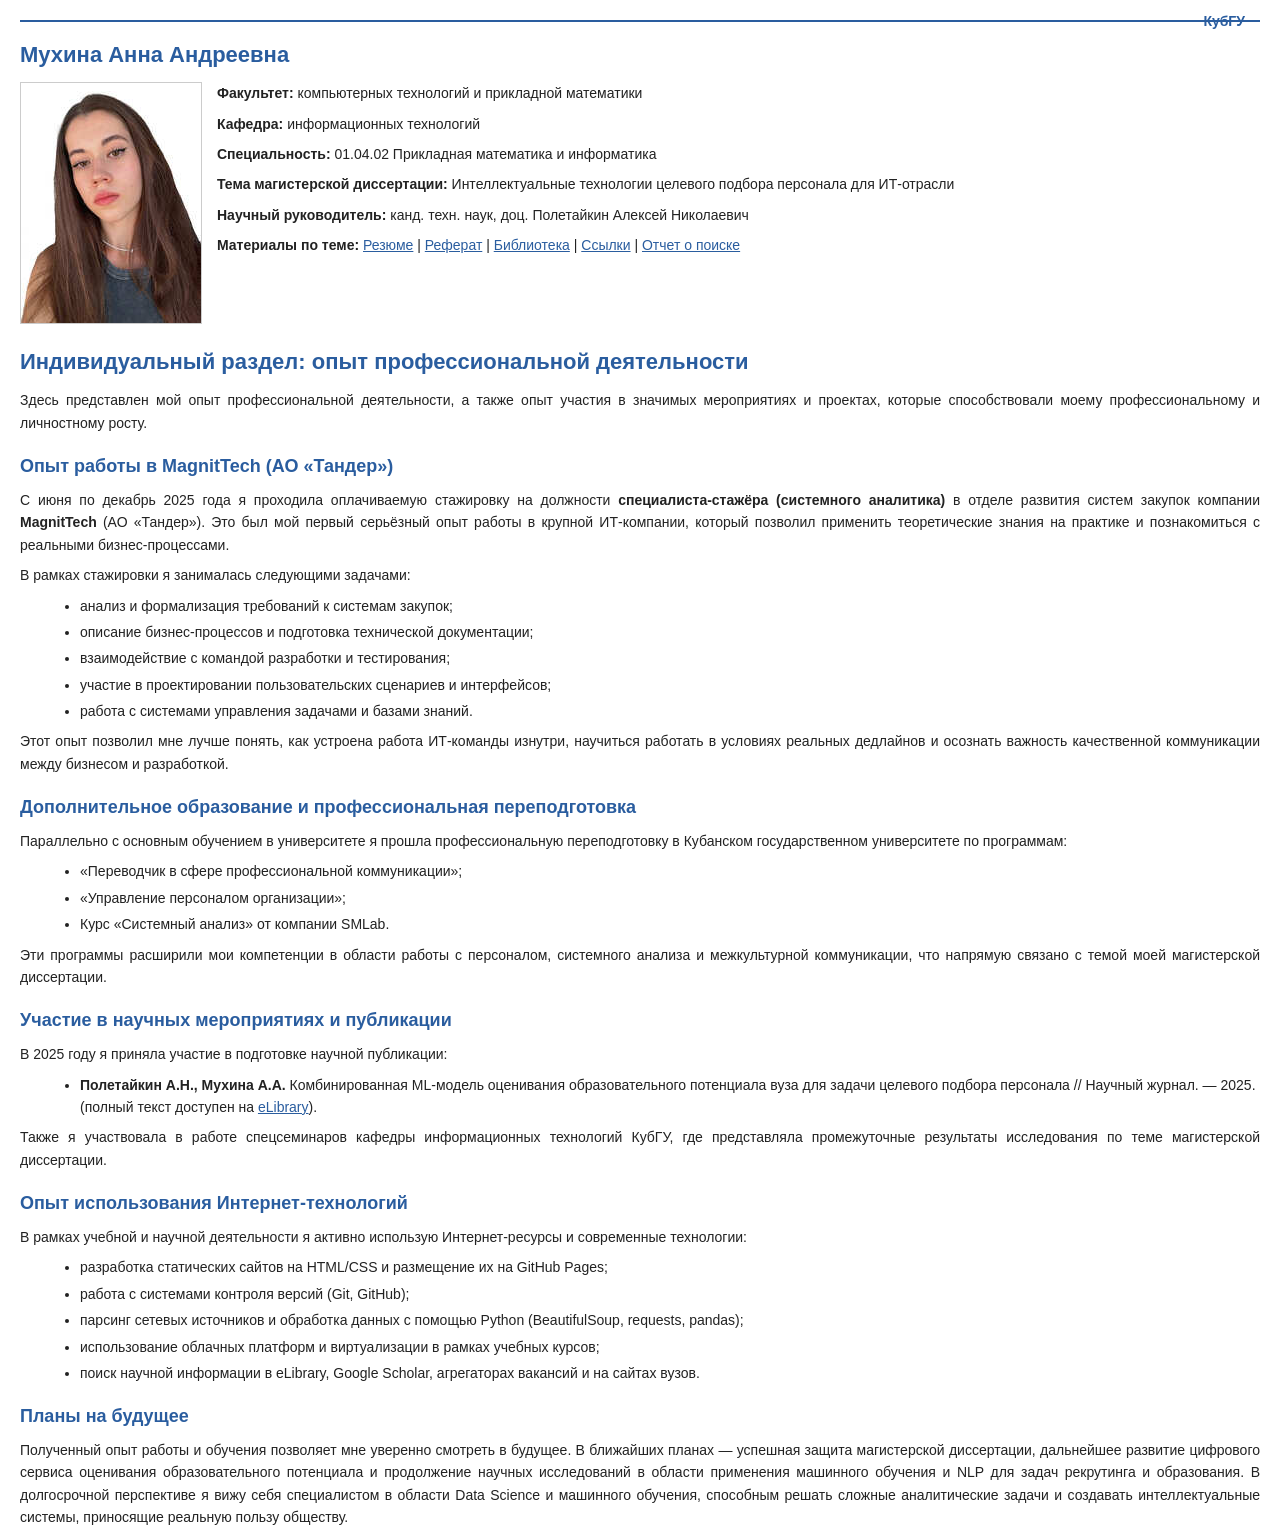
<file: ind/index.htm>
<!DOCTYPE html>
<html lang="ru">
<head>
<meta charset="utf-8">
<title>Индивидуальный раздел - Мухина Анна Андреевна - Интеллектуальные технологии целевого подбора персонала для ИТ-отрасли</title>
<link rel="stylesheet" href="../master_style.css">
<style>
    body { font-family: Arial, Helvetica, sans-serif; font-size: 14px; line-height: 1.6; margin: 0; padding: 0 20px; color: #222; background: #fff; }
    #header { border-bottom: 2px solid #2a5d9f; padding: 10px 0; margin-bottom: 15px; }
    #header a { color: #2a5d9f; text-decoration: none; font-weight: bold; margin-right: 15px; }
    #header a:hover { text-decoration: underline; }
    h1 { font-size: 22px; color: #2a5d9f; margin: 10px 0; }
    h2 { font-size: 18px; color: #2a5d9f; margin: 18px 0 8px; }
    h3 { font-size: 15px; color: #333; margin: 12px 0 6px; }
    p { margin: 8px 0; text-align: justify; }
    ul { margin: 8px 0 8px 20px; }
    li { margin: 4px 0; }
    .photo { float: left; margin: 0 15px 10px 0; border: 1px solid #ccc; }
    .clear { clear: both; }
    .img { text-align: center; margin: 15px 0; }
    .imgcaption { font-size: 13px; color: #555; margin-top: 5px; }
</style>
</head>
<body>

<div id="header">
    <div style="float: right;">
        <a href="https://www.kubsu.ru/" target="_blank">КубГУ</a>
    </div>
</div>

<!-- Шапка с фото и основной информацией -->
<h1>Мухина Анна Андреевна</h1>
<p>
<a href="../mukhina_big.jpg" target="_blank"><img src="../photo.jpg" width="180" height="240" class="photo" alt="Магистр КубГУ Мухина Анна Андреевна"></a>
</p>
<p><b>Факультет:</b> компьютерных технологий и прикладной математики</p>
<p><b>Кафедра:</b> информационных технологий</p>
<p><b>Специальность:</b> 01.04.02 Прикладная математика и информатика</p>
<p><b>Тема магистерской диссертации:</b> Интеллектуальные технологии целевого подбора персонала для ИТ-отрасли</p>
<p><b>Научный руководитель:</b> канд. техн. наук, доц. Полетайкин Алексей Николаевич</p>

<p><b>Материалы по теме:</b>
<a href="../index.htm">Резюме</a> |
<a href="../diss/index.htm">Реферат</a> |
<a href="../library/index.htm">Библиотека</a> |
<a href="index.htm">Ссылки</a> |
<a href="../links/report.htm">Отчет о поиске</a>
</p>
<div class="clear"></div>

<!-- Основной контент -->
<h1>Индивидуальный раздел: опыт профессиональной деятельности</h1>

<p>Здесь представлен мой опыт профессиональной деятельности, а также опыт участия в значимых мероприятиях и проектах, которые способствовали моему профессиональному и личностному росту.</p>

<h2>Опыт работы в MagnitTech (АО «Тандер»)</h2>
<p>С июня по декабрь 2025 года я проходила оплачиваемую стажировку на должности <b>специалиста-стажёра (системного аналитика)</b> в отделе развития систем закупок компании <b>MagnitTech</b> (АО «Тандер»). Это был мой первый серьёзный опыт работы в крупной ИТ-компании, который позволил применить теоретические знания на практике и познакомиться с реальными бизнес-процессами.</p>

<p>В рамках стажировки я занималась следующими задачами:</p>
<ul>
    <li>анализ и формализация требований к системам закупок;</li>
    <li>описание бизнес-процессов и подготовка технической документации;</li>
    <li>взаимодействие с командой разработки и тестирования;</li>
    <li>участие в проектировании пользовательских сценариев и интерфейсов;</li>
    <li>работа с системами управления задачами и базами знаний.</li>
</ul>

<p>Этот опыт позволил мне лучше понять, как устроена работа ИТ-команды изнутри, научиться работать в условиях реальных дедлайнов и осознать важность качественной коммуникации между бизнесом и разработкой.</p>

<h2>Дополнительное образование и профессиональная переподготовка</h2>
<p>Параллельно с основным обучением в университете я прошла профессиональную переподготовку в Кубанском государственном университете по программам:</p>
<ul>
    <li>«Переводчик в сфере профессиональной коммуникации»;</li>
    <li>«Управление персоналом организации»;</li>
    <li>Курс «Системный анализ» от компании SMLab.</li>
</ul>
<p>Эти программы расширили мои компетенции в области работы с персоналом, системного анализа и межкультурной коммуникации, что напрямую связано с темой моей магистерской диссертации.</p>

<h2>Участие в научных мероприятиях и публикации</h2>
<p>В 2025 году я приняла участие в подготовке научной публикации:</p>
<ul>
    <li><b>Полетайкин А.Н., Мухина А.А.</b> Комбинированная ML-модель оценивания образовательного потенциала вуза для задачи целевого подбора персонала // Научный журнал. — 2025. (полный текст доступен на <a href="https://www.elibrary.ru/item.asp?id=91924999" target="_blank">eLibrary</a>).</li>
</ul>
<p>Также я участвовала в работе спецсеминаров кафедры информационных технологий КубГУ, где представляла промежуточные результаты исследования по теме магистерской диссертации.</p>

<h2>Опыт использования Интернет-технологий</h2>
<p>В рамках учебной и научной деятельности я активно использую Интернет-ресурсы и современные технологии:</p>
<ul>
    <li>разработка статических сайтов на HTML/CSS и размещение их на GitHub Pages;</li>
    <li>работа с системами контроля версий (Git, GitHub);</li>
    <li>парсинг сетевых источников и обработка данных с помощью Python (BeautifulSoup, requests, pandas);</li>
    <li>использование облачных платформ и виртуализации в рамках учебных курсов;</li>
    <li>поиск научной информации в eLibrary, Google Scholar, агрегаторах вакансий и на сайтах вузов.</li>
</ul>

<h2>Планы на будущее</h2>
<p>Полученный опыт работы и обучения позволяет мне уверенно смотреть в будущее. В ближайших планах — успешная защита магистерской диссертации, дальнейшее развитие цифрового сервиса оценивания образовательного потенциала и продолжение научных исследований в области применения машинного обучения и NLP для задач рекрутинга и образования. В долгосрочной перспективе я вижу себя специалистом в области Data Science и машинного обучения, способным решать сложные аналитические задачи и создавать интеллектуальные системы, приносящие реальную пользу обществу.</p>

</body>
</html>
</file>
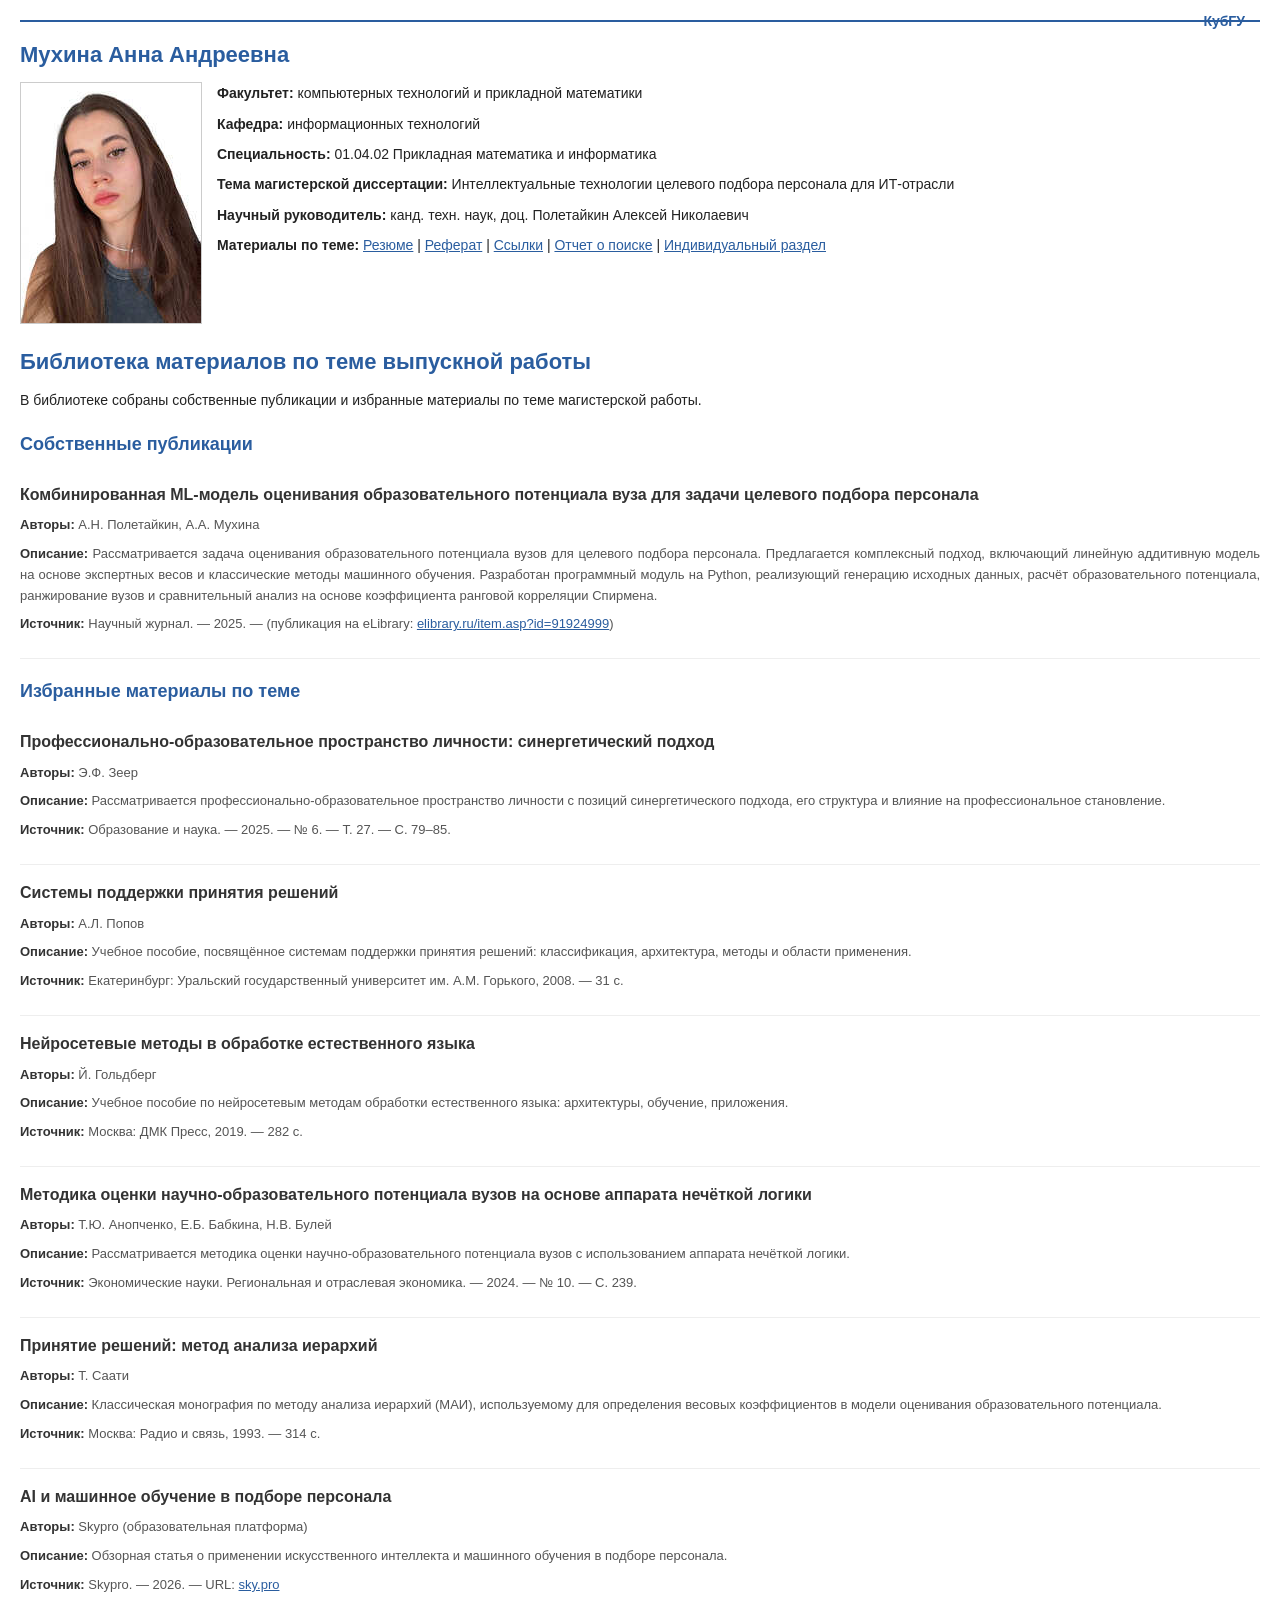
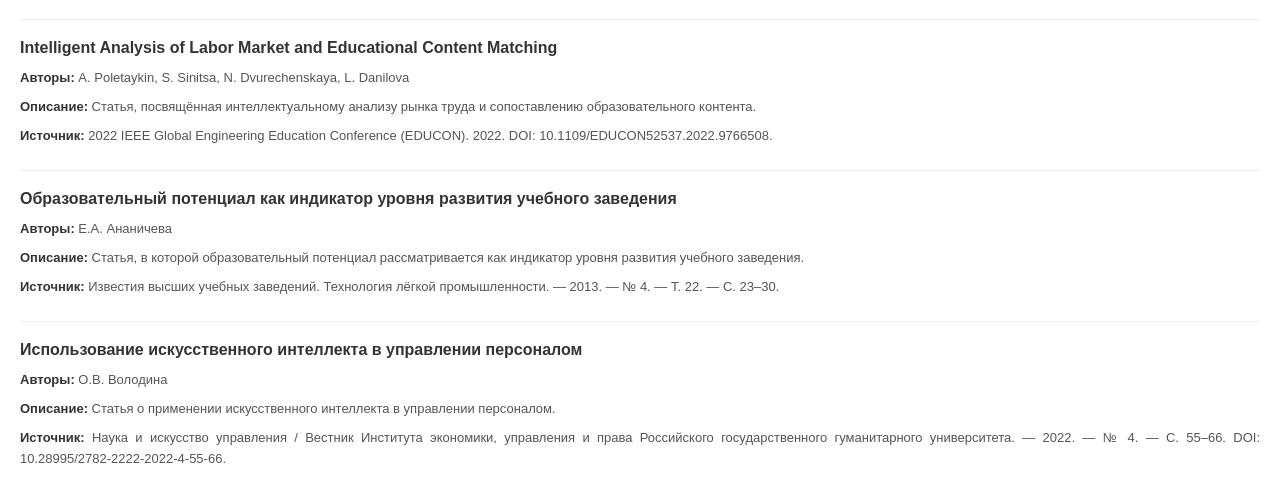
<file: library/index.htm>
<!DOCTYPE html>
<html lang="ru">
<head>
<meta charset="utf-8">
<title>Библиотека - Мухина Анна Андреевна - Интеллектуальные технологии целевого подбора персонала для ИТ-отрасли</title>
<link rel="stylesheet" href="../master_style.css">
<style>
    body { font-family: Arial, Helvetica, sans-serif; font-size: 14px; line-height: 1.6; margin: 0; padding: 0 20px; color: #222; background: #fff; }
    #header { border-bottom: 2px solid #2a5d9f; padding: 10px 0; margin-bottom: 15px; }
    #header a { color: #2a5d9f; text-decoration: none; font-weight: bold; margin-right: 15px; }
    #header a:hover { text-decoration: underline; }
    h1 { font-size: 22px; color: #2a5d9f; margin: 10px 0; }
    h2 { font-size: 18px; color: #2a5d9f; margin: 18px 0 8px; }
    h3 { font-size: 15px; color: #333; margin: 12px 0 6px; }
    p { margin: 8px 0; text-align: justify; }
    .photo { float: left; margin: 0 15px 10px 0; border: 1px solid #ccc; }
    .clear { clear: both; }
    .article-item { border-bottom: 1px solid #eee; padding: 15px 0; }
    .article-item:last-child { border-bottom: none; }
    .article-title { font-size: 16px; font-weight: bold; margin-bottom: 5px; }
    /* Ссылки в названиях статей — тёмно-серые, при наведении синие */
    .article-title a { color: #333; text-decoration: none; }
    .article-title a:hover { color: #2a5d9f; text-decoration: underline; }
    .article-meta { font-size: 13px; color: #555; margin-top: 5px; }
    .article-meta b { color: #333; }
</style>
</head>
<body>

<div id="header">
    <div style="float: right;">
        <a href="https://www.kubsu.ru/" target="_blank">КубГУ</a>
    </div>
</div>

<!-- Шапка с фото и основной информацией (как в предыдущих разделах) -->
<h1>Мухина Анна Андреевна</h1>
<p>
<a href="../mukhina_big.jpg" target="_blank"><img src="../photo.jpg" width="180" height="240" class="photo" alt="Магистр КубГУ Мухина Анна Андреевна"></a>
</p>
<p><b>Факультет:</b> компьютерных технологий и прикладной математики</p>
<p><b>Кафедра:</b> информационных технологий</p>
<p><b>Специальность:</b> 01.04.02 Прикладная математика и информатика</p>
<p><b>Тема магистерской диссертации:</b> Интеллектуальные технологии целевого подбора персонала для ИТ-отрасли</p>
<p><b>Научный руководитель:</b> канд. техн. наук, доц. Полетайкин Алексей Николаевич</p>

<p><b>Материалы по теме:</b>
<a href="../index.htm">Резюме</a> |
<a href="../diss/index.htm">Реферат</a> |
<a href="../links/index.htm">Ссылки</a> |
<a href="../links/report.htm">Отчет о поиске</a> |
<a href="../ind/index.htm">Индивидуальный раздел</a>
</p>
<div class="clear"></div>

<!-- Основной контент -->
<h1>Библиотека материалов по теме выпускной работы</h1>
<p>В библиотеке собраны собственные публикации и избранные материалы по теме магистерской работы.</p>

<h2>Собственные публикации</h2>

<div class="article-item">
    <div class="article-title"><a href="article1.htm">Комбинированная ML-модель оценивания образовательного потенциала вуза для задачи целевого подбора персонала</a></div>
    <div class="article-meta">
        <p><b>Авторы:</b> А.Н. Полетайкин, А.А. Мухина</p>
        <p><b>Описание:</b> Рассматривается задача оценивания образовательного потенциала вузов для целевого подбора персонала. Предлагается комплексный подход, включающий линейную аддитивную модель на основе экспертных весов и классические методы машинного обучения. Разработан программный модуль на Python, реализующий генерацию исходных данных, расчёт образовательного потенциала, ранжирование вузов и сравнительный анализ на основе коэффициента ранговой корреляции Спирмена.</p>
        <p><b>Источник:</b> Научный журнал. — 2025. — (публикация на eLibrary: <a href="https://www.elibrary.ru/item.asp?id=91924999" target="_blank">elibrary.ru/item.asp?id=91924999</a>)</p>
    </div>
</div>

<h2>Избранные материалы по теме</h2>

<div class="article-item">
    <div class="article-title"><a href="article4.htm">Профессионально-образовательное пространство личности: синергетический подход</a></div>
    <div class="article-meta">
        <p><b>Авторы:</b> Э.Ф. Зеер</p>
        <p><b>Описание:</b> Рассматривается профессионально-образовательное пространство личности с позиций синергетического подхода, его структура и влияние на профессиональное становление.</p>
        <p><b>Источник:</b> Образование и наука. — 2025. — № 6. — Т. 27. — С. 79–85.</p>
    </div>
</div>

<div class="article-item">
    <div class="article-title"><a href="article5.htm">Системы поддержки принятия решений</a></div>
    <div class="article-meta">
        <p><b>Авторы:</b> А.Л. Попов</p>
        <p><b>Описание:</b> Учебное пособие, посвящённое системам поддержки принятия решений: классификация, архитектура, методы и области применения.</p>
        <p><b>Источник:</b> Екатеринбург: Уральский государственный университет им. А.М. Горького, 2008. — 31 с.</p>
    </div>
</div>

<div class="article-item">
    <div class="article-title"><a href="article6.htm">Нейросетевые методы в обработке естественного языка</a></div>
    <div class="article-meta">
        <p><b>Авторы:</b> Й. Гольдберг</p>
        <p><b>Описание:</b> Учебное пособие по нейросетевым методам обработки естественного языка: архитектуры, обучение, приложения.</p>
        <p><b>Источник:</b> Москва: ДМК Пресс, 2019. — 282 с.</p>
    </div>
</div>

<div class="article-item">
    <div class="article-title"><a href="article7.htm">Методика оценки научно-образовательного потенциала вузов на основе аппарата нечёткой логики</a></div>
    <div class="article-meta">
        <p><b>Авторы:</b> Т.Ю. Анопченко, Е.Б. Бабкина, Н.В. Булей</p>
        <p><b>Описание:</b> Рассматривается методика оценки научно-образовательного потенциала вузов с использованием аппарата нечёткой логики.</p>
        <p><b>Источник:</b> Экономические науки. Региональная и отраслевая экономика. — 2024. — № 10. — С. 239.</p>
    </div>
</div>

<div class="article-item">
    <div class="article-title"><a href="article8.htm">Принятие решений: метод анализа иерархий</a></div>
    <div class="article-meta">
        <p><b>Авторы:</b> Т. Саати</p>
        <p><b>Описание:</b> Классическая монография по методу анализа иерархий (МАИ), используемому для определения весовых коэффициентов в модели оценивания образовательного потенциала.</p>
        <p><b>Источник:</b> Москва: Радио и связь, 1993. — 314 с.</p>
    </div>
</div>

<div class="article-item">
    <div class="article-title"><a href="article9.htm">AI и машинное обучение в подборе персонала</a></div>
    <div class="article-meta">
        <p><b>Авторы:</b> Skypro (образовательная платформа)</p>
        <p><b>Описание:</b> Обзорная статья о применении искусственного интеллекта и машинного обучения в подборе персонала.</p>
        <p><b>Источник:</b> Skypro. — 2026. — URL: <a href="https://sky.pro/wiki/python/ponimaem-funktsiyu-enumerate-v-python-na-primere-koda/" target="_blank">sky.pro</a></p>
    </div>
</div>

<div class="article-item">
    <div class="article-title"><a href="article10.htm">Intelligent Analysis of Labor Market and Educational Content Matching</a></div>
    <div class="article-meta">
        <p><b>Авторы:</b> A. Poletaykin, S. Sinitsa, N. Dvurechenskaya, L. Danilova</p>
        <p><b>Описание:</b> Статья, посвящённая интеллектуальному анализу рынка труда и сопоставлению образовательного контента.</p>
        <p><b>Источник:</b> 2022 IEEE Global Engineering Education Conference (EDUCON). 2022. DOI: 10.1109/EDUCON52537.2022.9766508.</p>
    </div>
</div>

<div class="article-item">
    <div class="article-title"><a href="article11.htm">Образовательный потенциал как индикатор уровня развития учебного заведения</a></div>
    <div class="article-meta">
        <p><b>Авторы:</b> Е.А. Ананичева</p>
        <p><b>Описание:</b> Статья, в которой образовательный потенциал рассматривается как индикатор уровня развития учебного заведения.</p>
        <p><b>Источник:</b> Известия высших учебных заведений. Технология лёгкой промышленности. — 2013. — № 4. — Т. 22. — С. 23–30.</p>
    </div>
</div>

<div class="article-item">
    <div class="article-title"><a href="article12.htm">Использование искусственного интеллекта в управлении персоналом</a></div>
    <div class="article-meta">
        <p><b>Авторы:</b> О.В. Володина</p>
        <p><b>Описание:</b> Статья о применении искусственного интеллекта в управлении персоналом.</p>
        <p><b>Источник:</b> Наука и искусство управления / Вестник Института экономики, управления и права Российского государственного гуманитарного университета. — 2022. — № 4. — С. 55–66. DOI: 10.28995/2782-2222-2022-4-55-66.</p>
    </div>
</div>

</body>
</html>
</file>
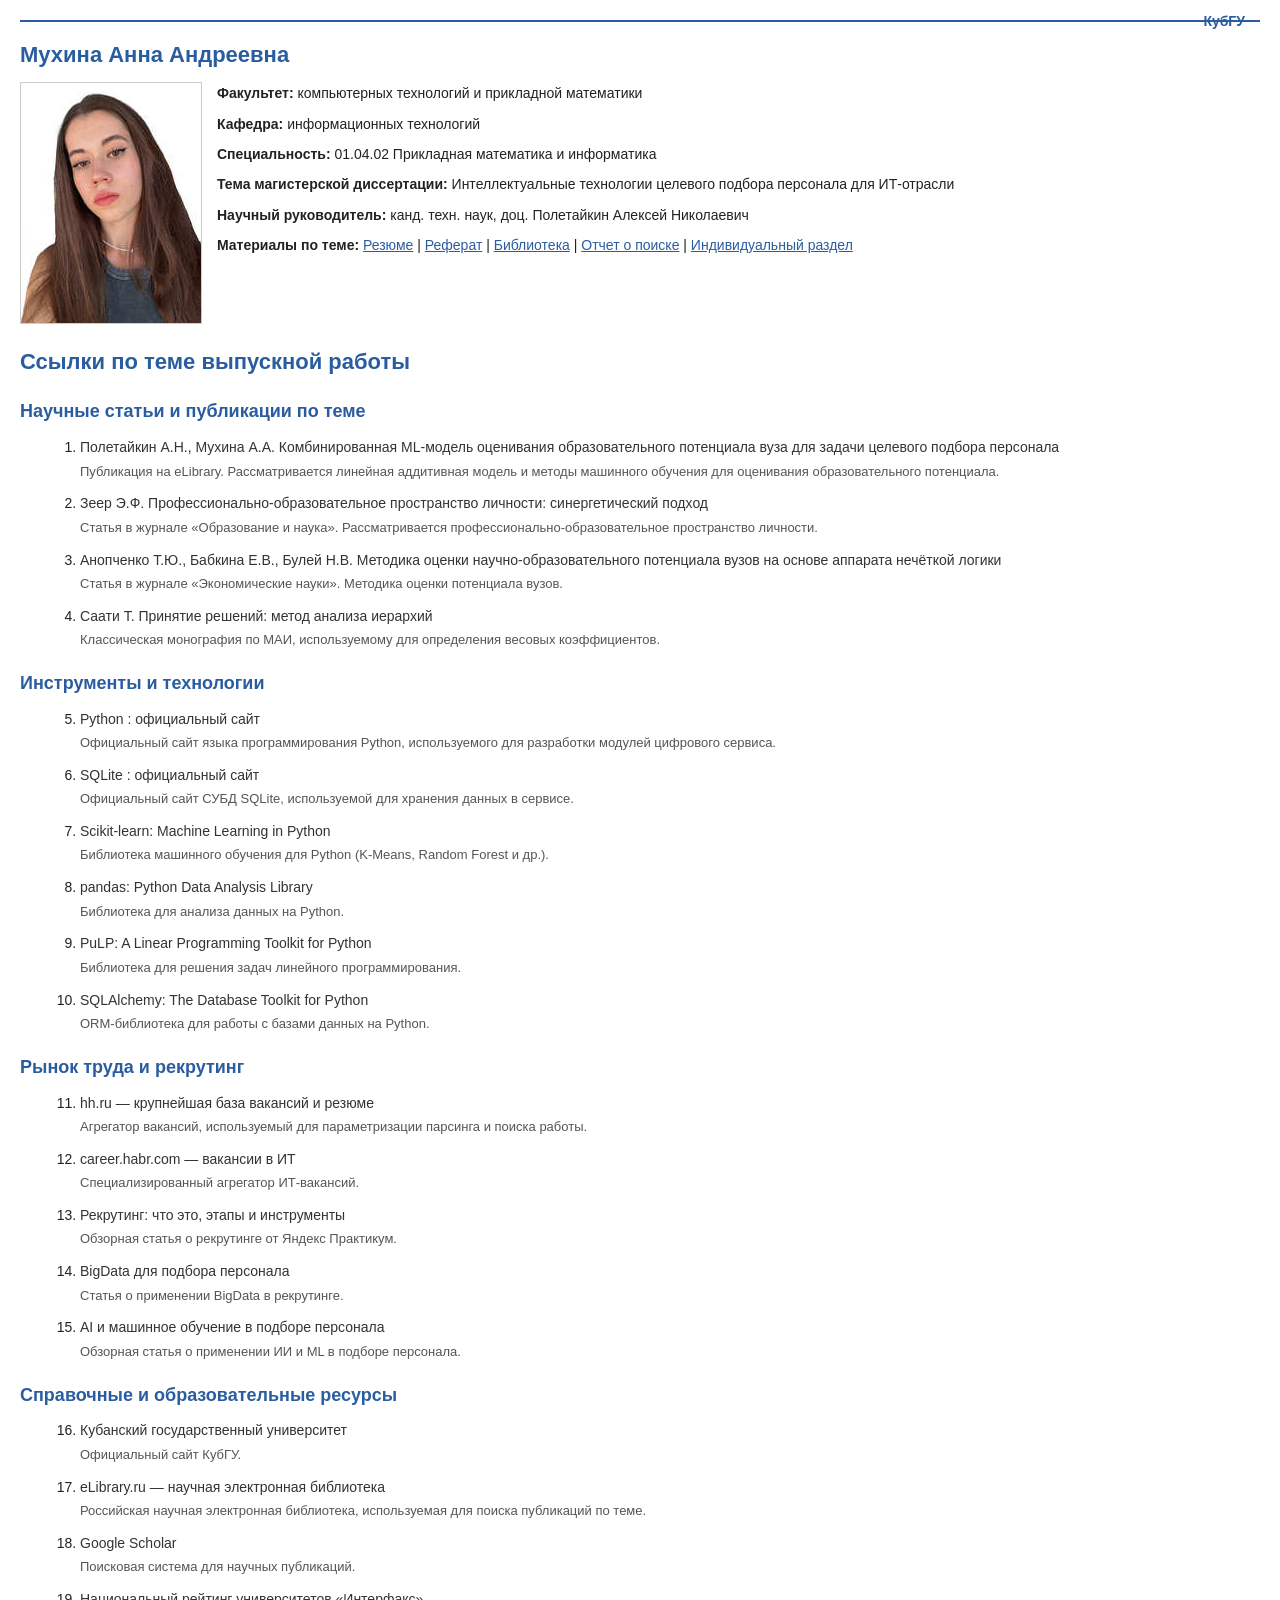
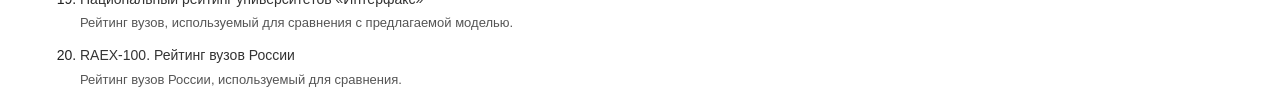
<file: links/index.htm>
<!DOCTYPE html>
<html lang="ru">
<head>
<meta charset="utf-8">
<title>Ссылки - Мухина Анна Андреевна - Интеллектуальные технологии целевого подбора персонала для ИТ-отрасли</title>
<link rel="stylesheet" href="../master_style.css">
<style>
    body { font-family: Arial, Helvetica, sans-serif; font-size: 14px; line-height: 1.6; margin: 0; padding: 0 20px; color: #222; background: #fff; }
    #header { border-bottom: 2px solid #2a5d9f; padding: 10px 0; margin-bottom: 15px; }
    #header a { color: #2a5d9f; text-decoration: none; font-weight: bold; margin-right: 15px; }
    #header a:hover { text-decoration: underline; }
    h1 { font-size: 22px; color: #2a5d9f; margin: 10px 0; }
    h2 { font-size: 18px; color: #2a5d9f; margin: 18px 0 8px; }
    h3 { font-size: 15px; color: #333; margin: 12px 0 6px; }
    p { margin: 8px 0; text-align: justify; }
    .photo { float: left; margin: 0 15px 10px 0; border: 1px solid #ccc; }
    .clear { clear: both; }
    ol { margin: 8px 0 8px 20px; }
    ol li { margin: 10px 0; }
    /* Ссылки в списке — тёмно-серые, при наведении синие */
    ol li a { color: #333; text-decoration: none; }
    ol li a:hover { color: #2a5d9f; text-decoration: underline; }
    .desc { font-size: 13px; color: #555; margin-top: 3px; }
</style>
</head>
<body>

<div id="header">
    <div style="float: right;">
        <a href="https://www.kubsu.ru/" target="_blank">КубГУ</a>
    </div>
</div>

<!-- Шапка с фото и основной информацией -->
<h1>Мухина Анна Андреевна</h1>
<p>
<a href="../mukhina_big.jpg" target="_blank"><img src="../photo.jpg" width="180" height="240" class="photo" alt="Магистр КубГУ Мухина Анна Андреевна"></a>
</p>
<p><b>Факультет:</b> компьютерных технологий и прикладной математики</p>
<p><b>Кафедра:</b> информационных технологий</p>
<p><b>Специальность:</b> 01.04.02 Прикладная математика и информатика</p>
<p><b>Тема магистерской диссертации:</b> Интеллектуальные технологии целевого подбора персонала для ИТ-отрасли</p>
<p><b>Научный руководитель:</b> канд. техн. наук, доц. Полетайкин Алексей Николаевич</p>

<p><b>Материалы по теме:</b>
<a href="../index.htm">Резюме</a> |
<a href="../diss/index.htm">Реферат</a> |
<a href="../library/index.htm">Библиотека</a> |
<a href="../links/report.htm">Отчет о поиске</a> |
<a href="../ind/index.htm">Индивидуальный раздел</a>
</p>
<div class="clear"></div>

<!-- Основной контент -->
<h1>Ссылки по теме выпускной работы</h1>

<h2>Научные статьи и публикации по теме</h2>
<ol>
<li><a href="https://www.elibrary.ru/item.asp?id=91924999" target="_blank">Полетайкин А.Н., Мухина А.А. Комбинированная ML-модель оценивания образовательного потенциала вуза для задачи целевого подбора персонала</a>
<div class="desc">Публикация на eLibrary. Рассматривается линейная аддитивная модель и методы машинного обучения для оценивания образовательного потенциала.</div></li>
<li><a href="https://www.elibrary.ru/item.asp?id=91924999" target="_blank">Зеер Э.Ф. Профессионально-образовательное пространство личности: синергетический подход</a>
<div class="desc">Статья в журнале «Образование и наука». Рассматривается профессионально-образовательное пространство личности.</div></li>
<li><a href="https://www.elibrary.ru/item.asp?id=91924999" target="_blank">Анопченко Т.Ю., Бабкина Е.В., Булей Н.В. Методика оценки научно-образовательного потенциала вузов на основе аппарата нечёткой логики</a>
<div class="desc">Статья в журнале «Экономические науки». Методика оценки потенциала вузов.</div></li>
<li><a href="https://www.elibrary.ru/item.asp?id=91924999" target="_blank">Саати Т. Принятие решений: метод анализа иерархий</a>
<div class="desc">Классическая монография по МАИ, используемому для определения весовых коэффициентов.</div></li>
</ol>

<h2>Инструменты и технологии</h2>
<ol start="5">
<li><a href="https://www.python.org/" target="_blank">Python : официальный сайт</a>
<div class="desc">Официальный сайт языка программирования Python, используемого для разработки модулей цифрового сервиса.</div></li>
<li><a href="https://www.sqlite.org/" target="_blank">SQLite : официальный сайт</a>
<div class="desc">Официальный сайт СУБД SQLite, используемой для хранения данных в сервисе.</div></li>
<li><a href="https://scikit-learn.org/" target="_blank">Scikit-learn: Machine Learning in Python</a>
<div class="desc">Библиотека машинного обучения для Python (K-Means, Random Forest и др.).</div></li>
<li><a href="https://pandas.pydata.org/" target="_blank">pandas: Python Data Analysis Library</a>
<div class="desc">Библиотека для анализа данных на Python.</div></li>
<li><a href="https://coin-or.github.io/pulp/" target="_blank">PuLP: A Linear Programming Toolkit for Python</a>
<div class="desc">Библиотека для решения задач линейного программирования.</div></li>
<li><a href="https://www.sqlalchemy.org/" target="_blank">SQLAlchemy: The Database Toolkit for Python</a>
<div class="desc">ORM-библиотека для работы с базами данных на Python.</div></li>
</ol>

<h2>Рынок труда и рекрутинг</h2>
<ol start="11">
<li><a href="https://hh.ru" target="_blank">hh.ru — крупнейшая база вакансий и резюме</a>
<div class="desc">Агрегатор вакансий, используемый для параметризации парсинга и поиска работы.</div></li>
<li><a href="https://career.habr.com" target="_blank">career.habr.com — вакансии в ИТ</a>
<div class="desc">Специализированный агрегатор ИТ-вакансий.</div></li>
<li><a href="https://practicum.yandex.ru/blog/rekruting-chto-eto-i-kakie-u-nego-zadachi/" target="_blank">Рекрутинг: что это, этапы и инструменты</a>
<div class="desc">Обзорная статья о рекрутинге от Яндекс Практикум.</div></li>
<li><a href="https://favorit.pro/articles/bigdata-dlya-podbora-personala" target="_blank">BigData для подбора персонала</a>
<div class="desc">Статья о применении BigData в рекрутинге.</div></li>
<li><a href="https://sky.pro/wiki/python/ponimaem-funktsiyu-enumerate-v-python-na-primere-koda/" target="_blank">AI и машинное обучение в подборе персонала</a>
<div class="desc">Обзорная статья о применении ИИ и ML в подборе персонала.</div></li>
</ol>

<h2>Справочные и образовательные ресурсы</h2>
<ol start="16">
<li><a href="https://www.kubsu.ru/" target="_blank">Кубанский государственный университет</a>
<div class="desc">Официальный сайт КубГУ.</div></li>
<li><a href="https://www.elibrary.ru/" target="_blank">eLibrary.ru — научная электронная библиотека</a>
<div class="desc">Российская научная электронная библиотека, используемая для поиска публикаций по теме.</div></li>
<li><a href="https://scholar.google.com/" target="_blank">Google Scholar</a>
<div class="desc">Поисковая система для научных публикаций.</div></li>
<li><a href="https://www.interfax.ru/" target="_blank">Национальный рейтинг университетов «Интерфакс»</a>
<div class="desc">Рейтинг вузов, используемый для сравнения с предлагаемой моделью.</div></li>
<li><a href="https://raex-rr.com/" target="_blank">RAEX-100. Рейтинг вузов России</a>
<div class="desc">Рейтинг вузов России, используемый для сравнения.</div></li>
</ol>

</body>
</html>
</file>
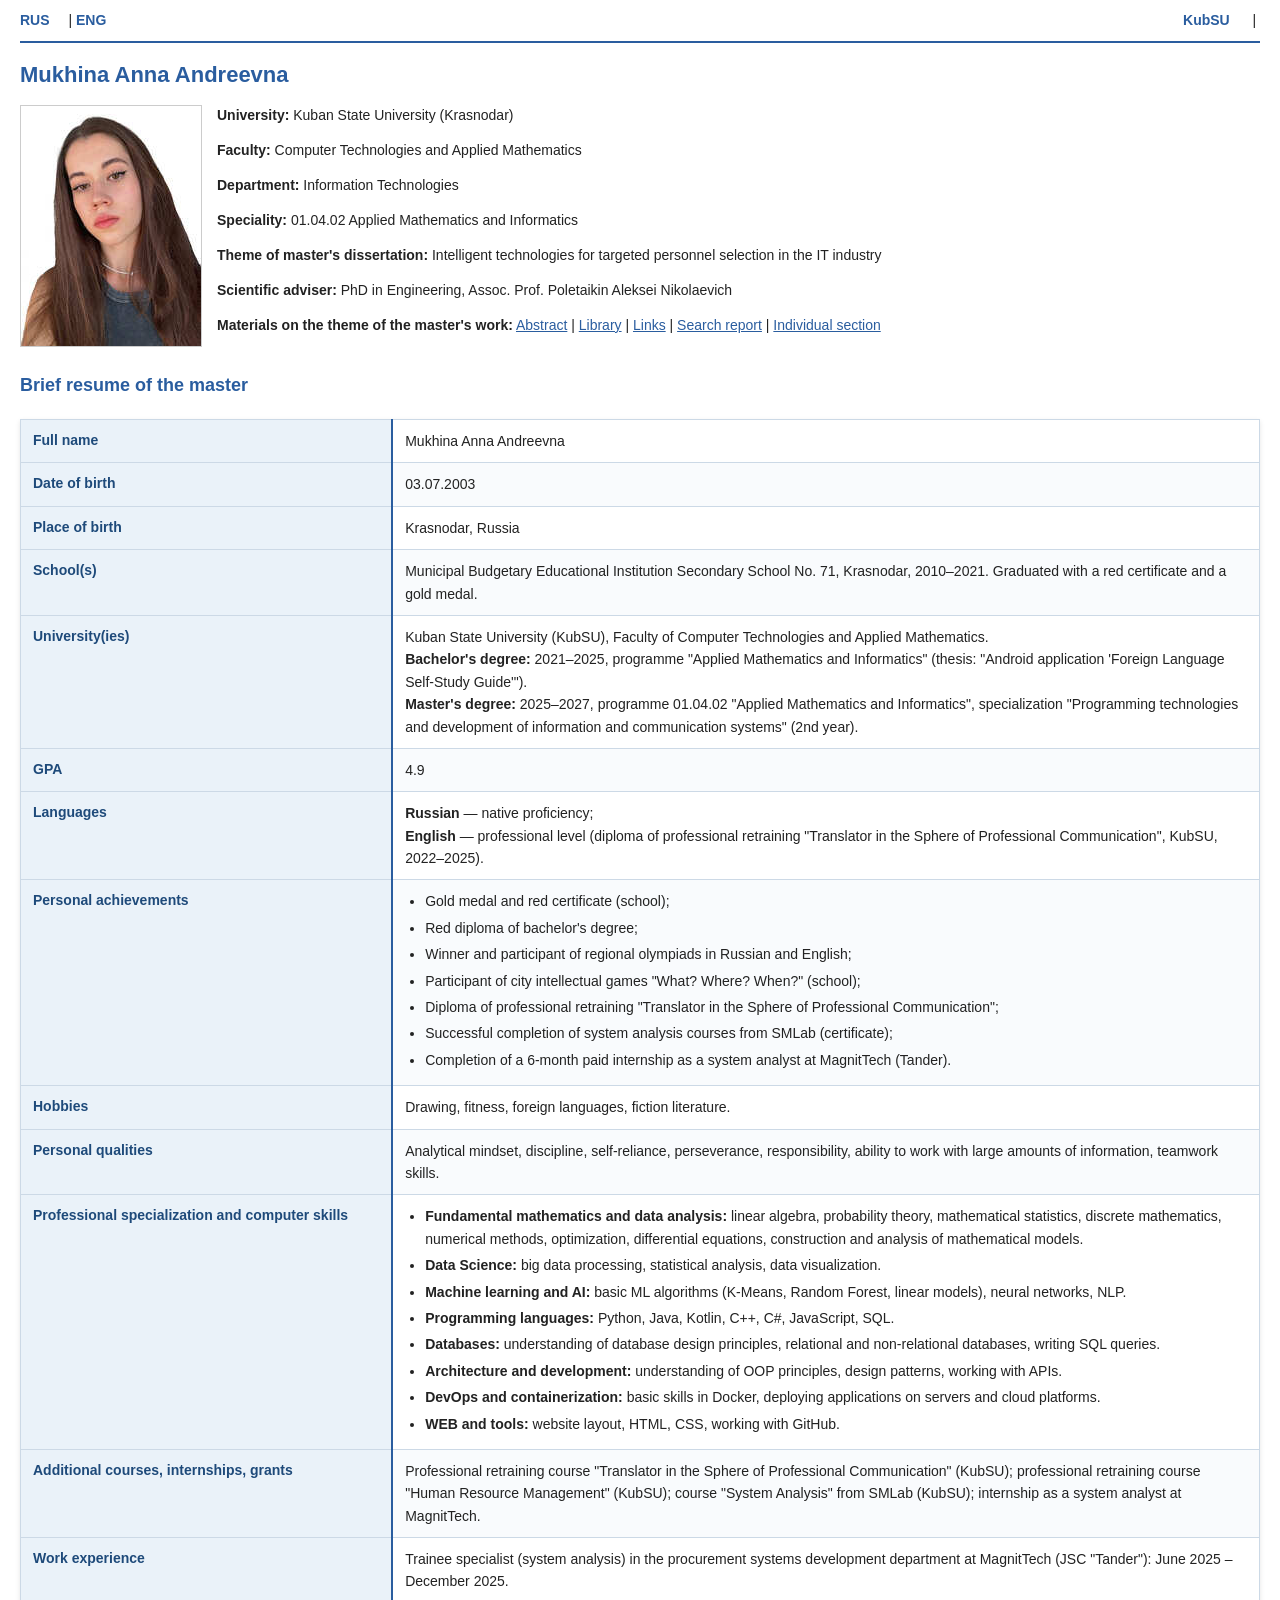
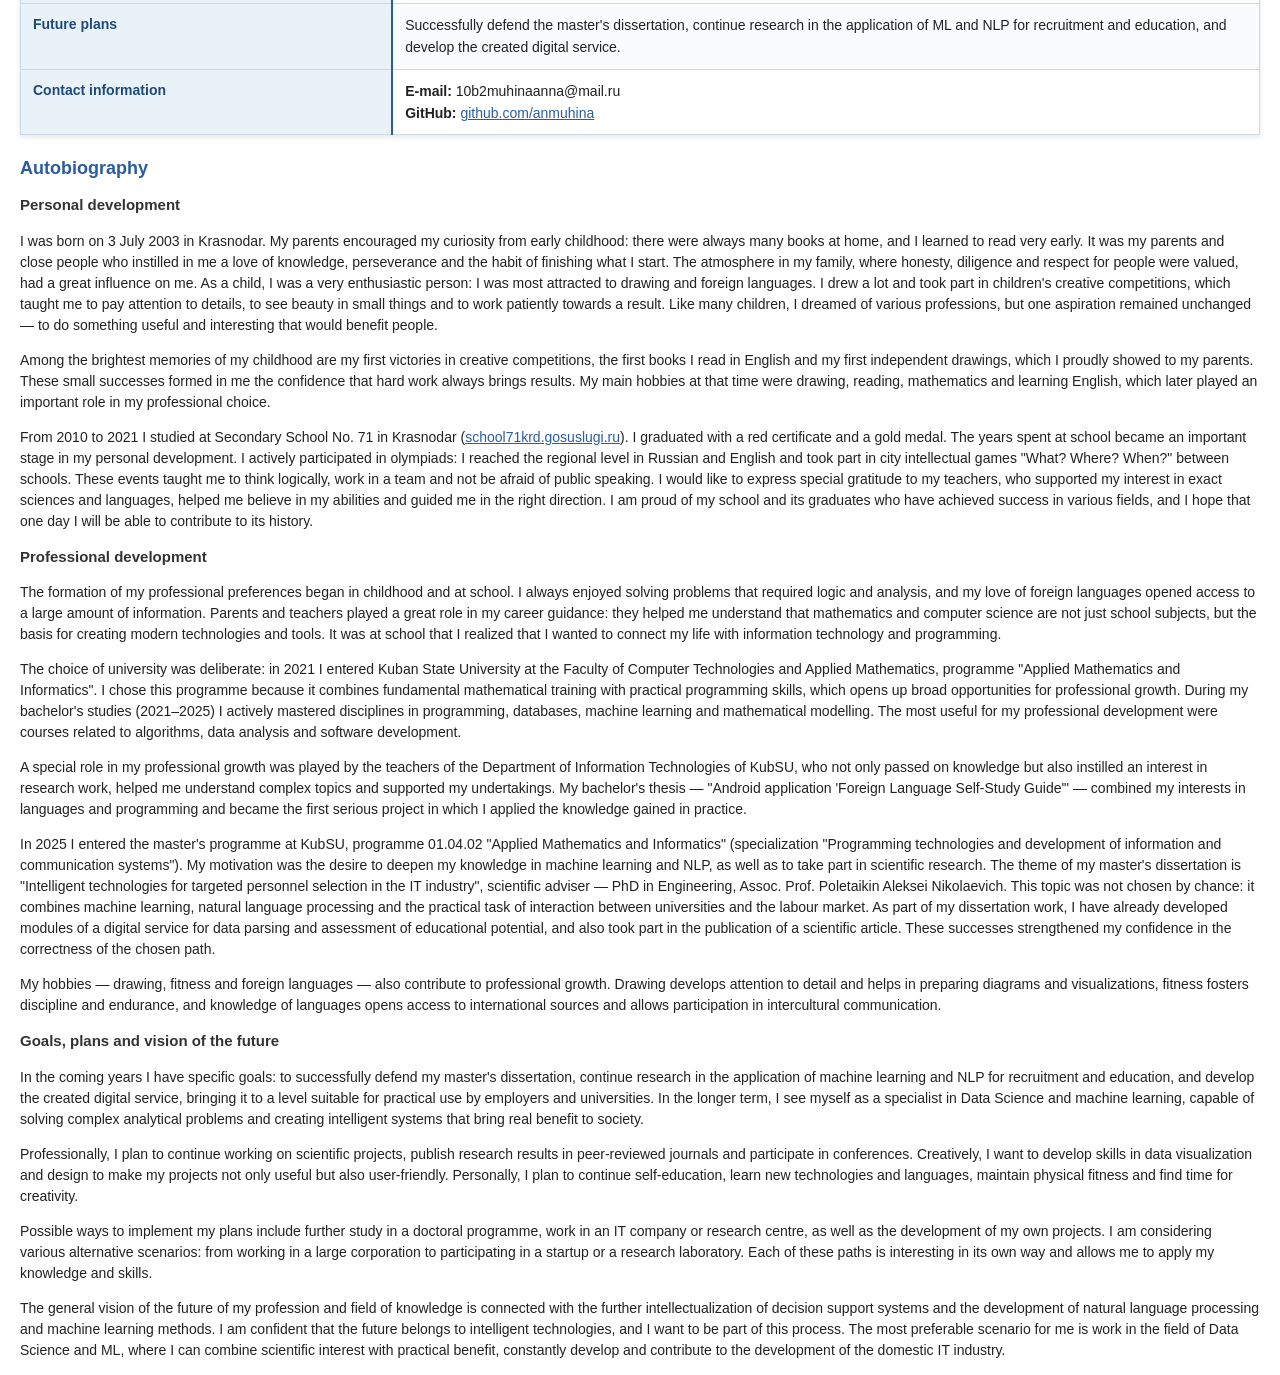
<file: indexe.htm>
<!DOCTYPE html>
<html lang="en">
<head>
<meta charset="utf-8">
<title>Master of Kuban State University Mukhina Anna Andreevna</title>
<link rel="stylesheet" href="master_style.css">
<style>
    /* Styles for a nice and readable resume table */
    .resume-table {
        width: 100%;
        border-collapse: collapse;
        margin: 20px 0;
        font-size: 14px;
        box-shadow: 0 2px 5px rgba(0,0,0,0.1);
    }
    .resume-table th, .resume-table td {
        border: 1px solid #ccd9e6;
        padding: 10px 12px;
        vertical-align: top;
        text-align: left;
    }
    .resume-table td.c1 {
        background-color: #eaf2f9;
        color: #1e4a7a;
        font-weight: bold;
        width: 30%;
        border-right: 2px solid #2a5d9f;
    }
    .resume-table td.c2 {
        background-color: #ffffff;
        line-height: 1.6;
    }
    .resume-table tr:nth-child(even) td.c2 {
        background-color: #f9fbfd;
    }
    .resume-table ul {
        margin: 0;
        padding-left: 20px;
    }
    .resume-table li {
        margin-bottom: 4px;
    }
</style>
</head>
<body>

<div id="header">
    <!-- Top panel: language switcher and university links -->
    <div style="float: right;">
        <a href="https://www.kubsu.ru/" target="_blank">KubSU</a> &nbsp;|&nbsp;
    </div>
    <a href="index.htm">RUS</a> | <a href="indexe.htm">ENG</a>
</div>

<h1>Mukhina Anna Andreevna</h1>
<p>
<a href="mukhina_big.jpg" target="_blank"><img src="photo.jpg" width="180" height="240" class="photo" alt="Master of KubSU Mukhina Anna Andreevna"></a>
</p>
<p><b>University:</b> Kuban State University (Krasnodar)</p>
<p><b>Faculty:</b> Computer Technologies and Applied Mathematics</p>
<p><b>Department:</b> Information Technologies</p>
<p><b>Speciality:</b> 01.04.02 Applied Mathematics and Informatics</p>
<p><b>Theme of master's dissertation:</b> Intelligent technologies for targeted personnel selection in the IT industry</p>
<p><b>Scientific adviser:</b> PhD in Engineering, Assoc. Prof. Poletaikin Aleksei Nikolaevich</p>

<p><b>Materials on the theme of the master's work:</b>
<a href="diss/indexe.htm">Abstract</a> |
<a href="library/index.htm">Library</a> |
<a href="links/index.htm">Links</a> |
<a href="links/report.htm">Search report</a> |
<a href="ind/index.htm">Individual section</a>
</p>
<div class="clear"></div>

<h2>Brief resume of the master</h2>

<table class="resume-table">
    <tr>
        <td class="c1">Full name</td>
        <td class="c2">Mukhina Anna Andreevna</td>
    </tr>
    <tr>
        <td class="c1">Date of birth</td>
        <td class="c2">03.07.2003</td>
    </tr>
    <tr>
        <td class="c1">Place of birth</td>
        <td class="c2">Krasnodar, Russia</td>
    </tr>
    <tr>
        <td class="c1">School(s)</td>
        <td class="c2">Municipal Budgetary Educational Institution Secondary School No. 71, Krasnodar, 2010–2021. Graduated with a red certificate and a gold medal.</td>
    </tr>
    <tr>
        <td class="c1">University(ies)</td>
        <td class="c2">
            Kuban State University (KubSU), Faculty of Computer Technologies and Applied Mathematics.<br>
            <b>Bachelor's degree:</b> 2021–2025, programme "Applied Mathematics and Informatics" (thesis: "Android application 'Foreign Language Self-Study Guide'").<br>
            <b>Master's degree:</b> 2025–2027, programme 01.04.02 "Applied Mathematics and Informatics", specialization "Programming technologies and development of information and communication systems" (2nd year).
        </td>
    </tr>
    <tr>
        <td class="c1">GPA</td>
        <td class="c2">4.9</td>
    </tr>
    <tr>
        <td class="c1">Languages</td>
        <td class="c2">
            <b>Russian</b> — native proficiency;<br>
            <b>English</b> — professional level (diploma of professional retraining "Translator in the Sphere of Professional Communication", KubSU, 2022–2025).
        </td>
    </tr>
    <tr>
        <td class="c1">Personal achievements</td>
        <td class="c2">
            <ul>
                <li>Gold medal and red certificate (school);</li>
                <li>Red diploma of bachelor's degree;</li>
                <li>Winner and participant of regional olympiads in Russian and English;</li>
                <li>Participant of city intellectual games "What? Where? When?" (school);</li>
                <li>Diploma of professional retraining "Translator in the Sphere of Professional Communication";</li>
                <li>Successful completion of system analysis courses from SMLab (certificate);</li>
                <li>Completion of a 6-month paid internship as a system analyst at MagnitTech (Tander).</li>
            </ul>
        </td>
    </tr>
    <tr>
        <td class="c1">Hobbies</td>
        <td class="c2">Drawing, fitness, foreign languages, fiction literature.</td>
    </tr>
    <tr>
        <td class="c1">Personal qualities</td>
        <td class="c2">Analytical mindset, discipline, self-reliance, perseverance, responsibility, ability to work with large amounts of information, teamwork skills.</td>
    </tr>
    <tr>
        <td class="c1">Professional specialization and computer skills</td>
        <td class="c2">
            <ul>
                <li><b>Fundamental mathematics and data analysis:</b> linear algebra, probability theory, mathematical statistics, discrete mathematics, numerical methods, optimization, differential equations, construction and analysis of mathematical models.</li>
                <li><b>Data Science:</b> big data processing, statistical analysis, data visualization.</li>
                <li><b>Machine learning and AI:</b> basic ML algorithms (K-Means, Random Forest, linear models), neural networks, NLP.</li>
                <li><b>Programming languages:</b> Python, Java, Kotlin, C++, C#, JavaScript, SQL.</li>
                <li><b>Databases:</b> understanding of database design principles, relational and non-relational databases, writing SQL queries.</li>
                <li><b>Architecture and development:</b> understanding of OOP principles, design patterns, working with APIs.</li>
                <li><b>DevOps and containerization:</b> basic skills in Docker, deploying applications on servers and cloud platforms.</li>
                <li><b>WEB and tools:</b> website layout, HTML, CSS, working with GitHub.</li>
            </ul>
        </td>
    </tr>
    <tr>
        <td class="c1">Additional courses, internships, grants</td>
        <td class="c2">Professional retraining course "Translator in the Sphere of Professional Communication" (KubSU); professional retraining course "Human Resource Management" (KubSU); course "System Analysis" from SMLab (KubSU); internship as a system analyst at MagnitTech.</td>
    </tr>
    <tr>
        <td class="c1">Work experience</td>
        <td class="c2">Trainee specialist (system analysis) in the procurement systems development department at MagnitTech (JSC "Tander"): June 2025 – December 2025.</td>
    </tr>
    <tr>
        <td class="c1">Future plans</td>
        <td class="c2">Successfully defend the master's dissertation, continue research in the application of ML and NLP for recruitment and education, and develop the created digital service.</td>
    </tr>
    <tr>
        <td class="c1">Contact information</td>
        <td class="c2">
            <b>E-mail:</b> 10b2muhinaanna@mail.ru<br>
            <b>GitHub:</b> <a href="https://github.com/anmuhina" target="_blank">github.com/anmuhina</a>
        </td>
    </tr>
</table>

<h2>Autobiography</h2>

<h3>Personal development</h3>
<p>I was born on 3 July 2003 in Krasnodar. My parents encouraged my curiosity from early childhood: there were always many books at home, and I learned to read very early. It was my parents and close people who instilled in me a love of knowledge, perseverance and the habit of finishing what I start. The atmosphere in my family, where honesty, diligence and respect for people were valued, had a great influence on me. As a child, I was a very enthusiastic person: I was most attracted to drawing and foreign languages. I drew a lot and took part in children's creative competitions, which taught me to pay attention to details, to see beauty in small things and to work patiently towards a result. Like many children, I dreamed of various professions, but one aspiration remained unchanged — to do something useful and interesting that would benefit people.</p>
<p>Among the brightest memories of my childhood are my first victories in creative competitions, the first books I read in English and my first independent drawings, which I proudly showed to my parents. These small successes formed in me the confidence that hard work always brings results. My main hobbies at that time were drawing, reading, mathematics and learning English, which later played an important role in my professional choice.</p>
<p>From 2010 to 2021 I studied at Secondary School No. 71 in Krasnodar (<a href="https://school71krd.gosuslugi.ru/" target="_blank">school71krd.gosuslugi.ru</a>). I graduated with a red certificate and a gold medal. The years spent at school became an important stage in my personal development. I actively participated in olympiads: I reached the regional level in Russian and English and took part in city intellectual games "What? Where? When?" between schools. These events taught me to think logically, work in a team and not be afraid of public speaking. I would like to express special gratitude to my teachers, who supported my interest in exact sciences and languages, helped me believe in my abilities and guided me in the right direction. I am proud of my school and its graduates who have achieved success in various fields, and I hope that one day I will be able to contribute to its history.</p>

<h3>Professional development</h3>
<p>The formation of my professional preferences began in childhood and at school. I always enjoyed solving problems that required logic and analysis, and my love of foreign languages opened access to a large amount of information. Parents and teachers played a great role in my career guidance: they helped me understand that mathematics and computer science are not just school subjects, but the basis for creating modern technologies and tools. It was at school that I realized that I wanted to connect my life with information technology and programming.</p>
<p>The choice of university was deliberate: in 2021 I entered Kuban State University at the Faculty of Computer Technologies and Applied Mathematics, programme "Applied Mathematics and Informatics". I chose this programme because it combines fundamental mathematical training with practical programming skills, which opens up broad opportunities for professional growth. During my bachelor's studies (2021–2025) I actively mastered disciplines in programming, databases, machine learning and mathematical modelling. The most useful for my professional development were courses related to algorithms, data analysis and software development.</p>
<p>A special role in my professional growth was played by the teachers of the Department of Information Technologies of KubSU, who not only passed on knowledge but also instilled an interest in research work, helped me understand complex topics and supported my undertakings. My bachelor's thesis — "Android application 'Foreign Language Self-Study Guide'" — combined my interests in languages and programming and became the first serious project in which I applied the knowledge gained in practice.</p>
<p>In 2025 I entered the master's programme at KubSU, programme 01.04.02 "Applied Mathematics and Informatics" (specialization "Programming technologies and development of information and communication systems"). My motivation was the desire to deepen my knowledge in machine learning and NLP, as well as to take part in scientific research. The theme of my master's dissertation is "Intelligent technologies for targeted personnel selection in the IT industry", scientific adviser — PhD in Engineering, Assoc. Prof. Poletaikin Aleksei Nikolaevich. This topic was not chosen by chance: it combines machine learning, natural language processing and the practical task of interaction between universities and the labour market. As part of my dissertation work, I have already developed modules of a digital service for data parsing and assessment of educational potential, and also took part in the publication of a scientific article. These successes strengthened my confidence in the correctness of the chosen path.</p>
<p>My hobbies — drawing, fitness and foreign languages — also contribute to professional growth. Drawing develops attention to detail and helps in preparing diagrams and visualizations, fitness fosters discipline and endurance, and knowledge of languages opens access to international sources and allows participation in intercultural communication.</p>

<h3>Goals, plans and vision of the future</h3>
<p>In the coming years I have specific goals: to successfully defend my master's dissertation, continue research in the application of machine learning and NLP for recruitment and education, and develop the created digital service, bringing it to a level suitable for practical use by employers and universities. In the longer term, I see myself as a specialist in Data Science and machine learning, capable of solving complex analytical problems and creating intelligent systems that bring real benefit to society.</p>
<p>Professionally, I plan to continue working on scientific projects, publish research results in peer-reviewed journals and participate in conferences. Creatively, I want to develop skills in data visualization and design to make my projects not only useful but also user-friendly. Personally, I plan to continue self-education, learn new technologies and languages, maintain physical fitness and find time for creativity.</p>
<p>Possible ways to implement my plans include further study in a doctoral programme, work in an IT company or research centre, as well as the development of my own projects. I am considering various alternative scenarios: from working in a large corporation to participating in a startup or a research laboratory. Each of these paths is interesting in its own way and allows me to apply my knowledge and skills.</p>
<p>The general vision of the future of my profession and field of knowledge is connected with the further intellectualization of decision support systems and the development of natural language processing and machine learning methods. I am confident that the future belongs to intelligent technologies, and I want to be part of this process. The most preferable scenario for me is work in the field of Data Science and ML, where I can combine scientific interest with practical benefit, constantly develop and contribute to the development of the domestic IT industry.</p>
</body>
</html>
</file>
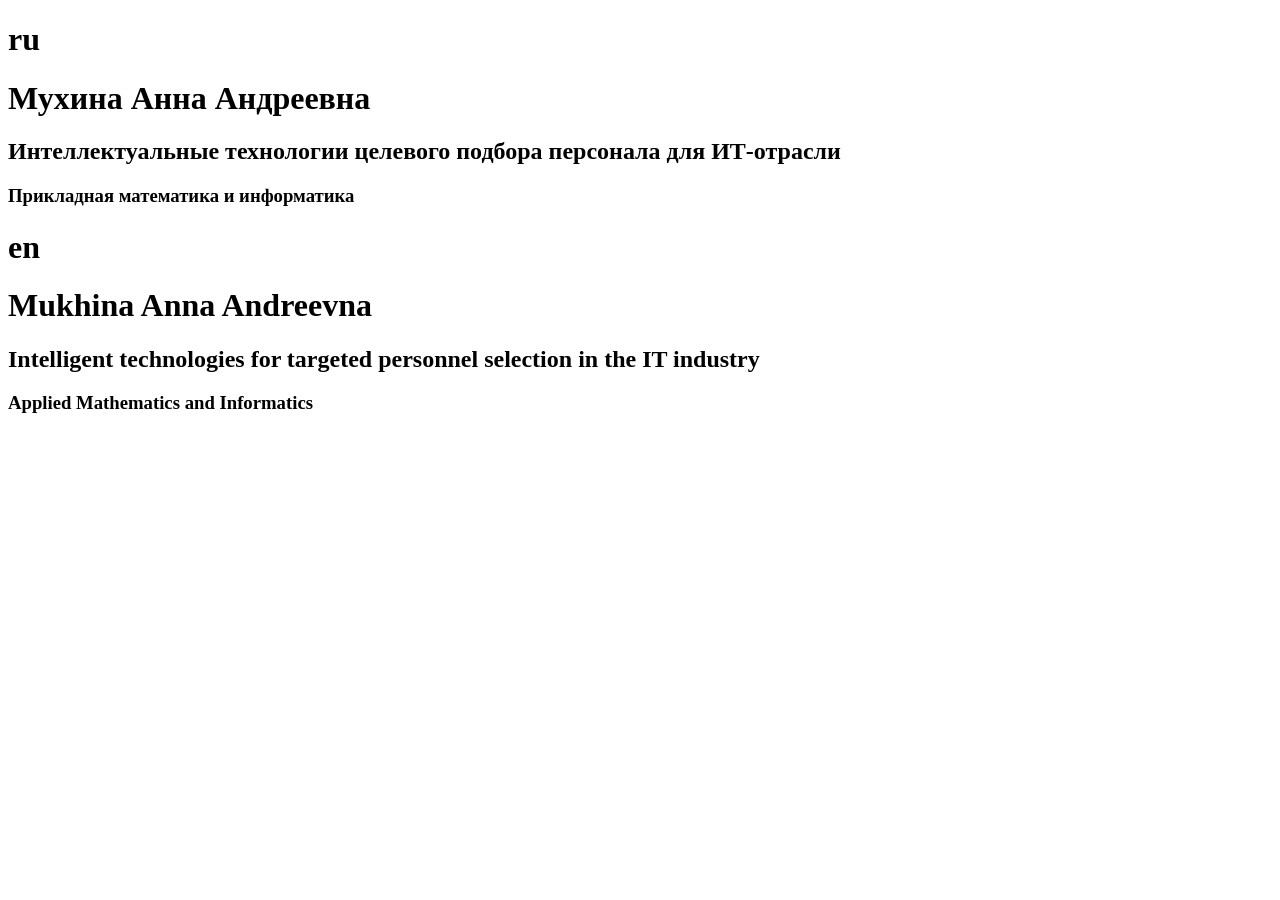
<file: mukhina.htm>
<!DOCTYPE html>
<html lang="ru">
<head>
<meta charset="utf-8">
<title>Студент mukhina</title>
</head>
<body>
<h1>ru</h1>
<h1>Мухина Анна Андреевна</h1>
<h2>Интеллектуальные технологии целевого подбора персонала для ИТ-отрасли</h2>
<h3>Прикладная математика и информатика</h3>

<h1>en</h1>
<h1>Mukhina Anna Andreevna</h1>
<h2>Intelligent technologies for targeted personnel selection in the IT industry</h2>
<h3>Applied Mathematics and Informatics</h3>
</body>
</html>
</file>
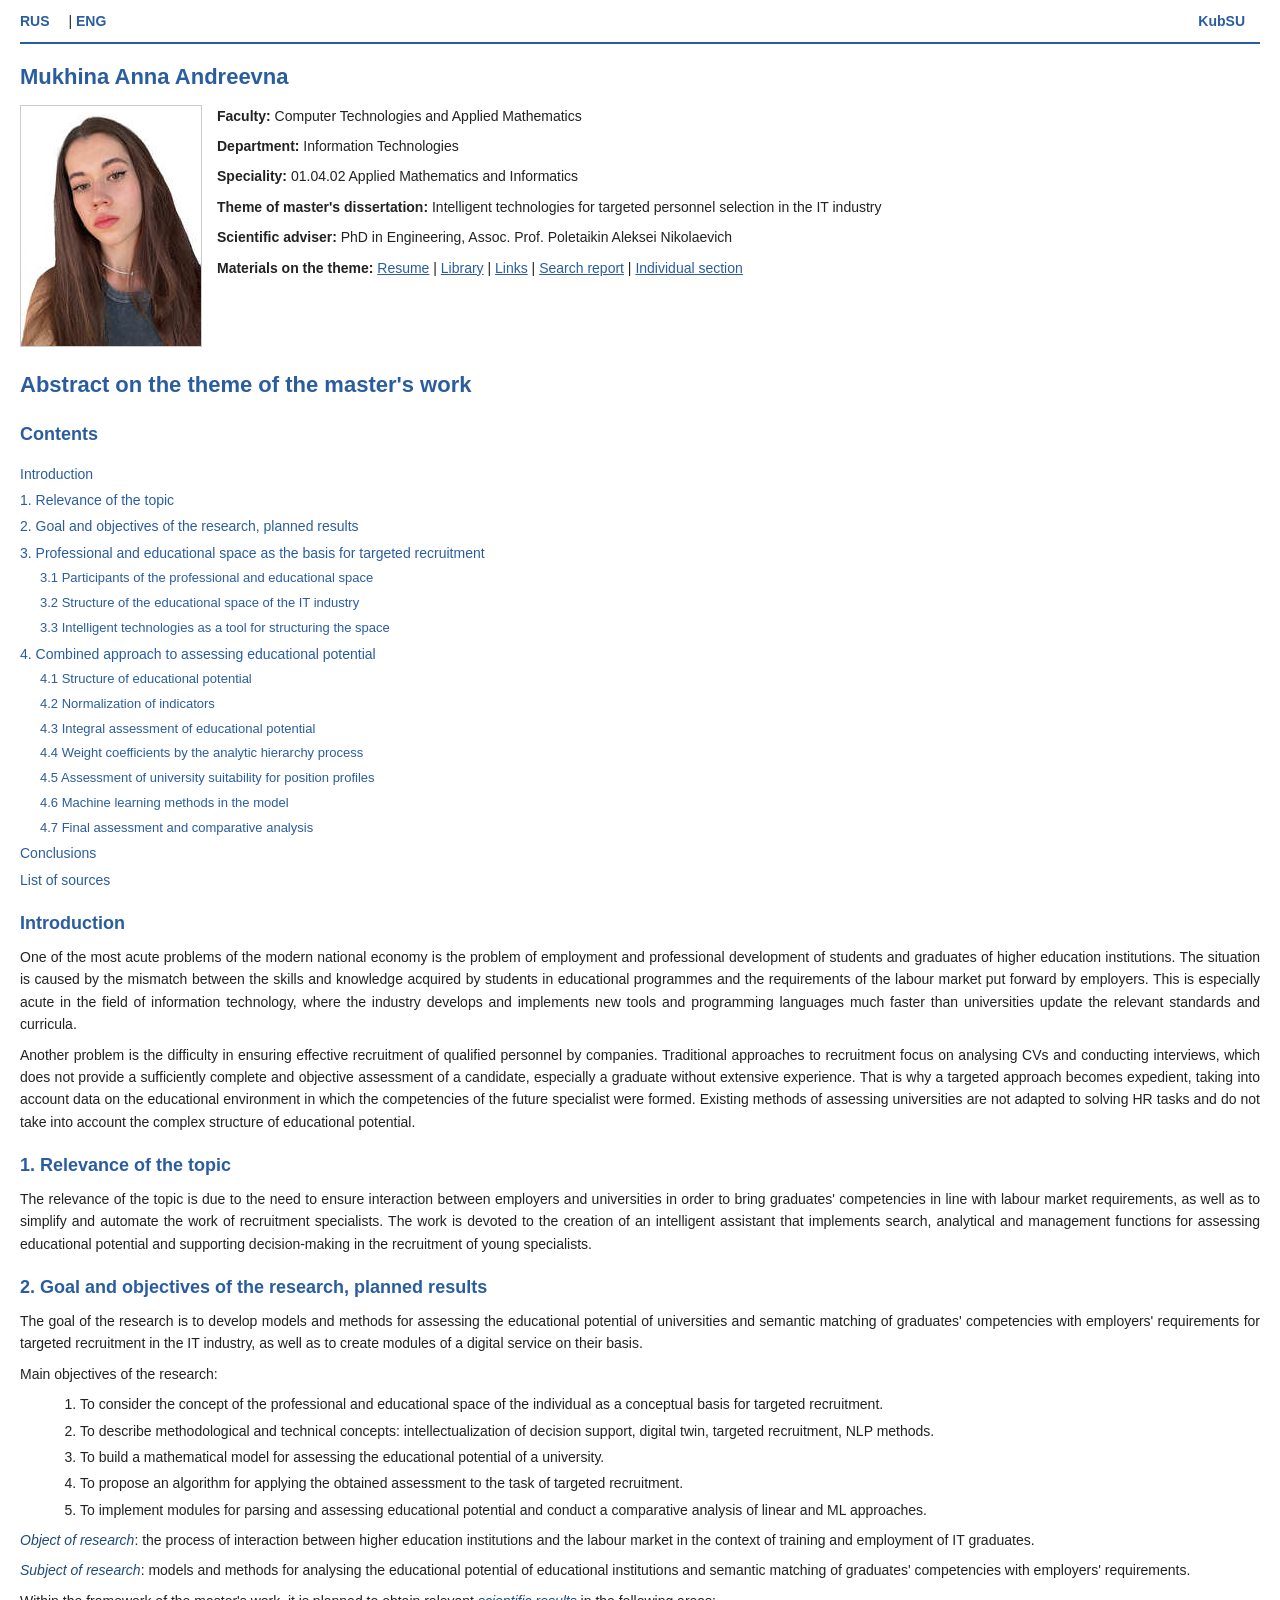
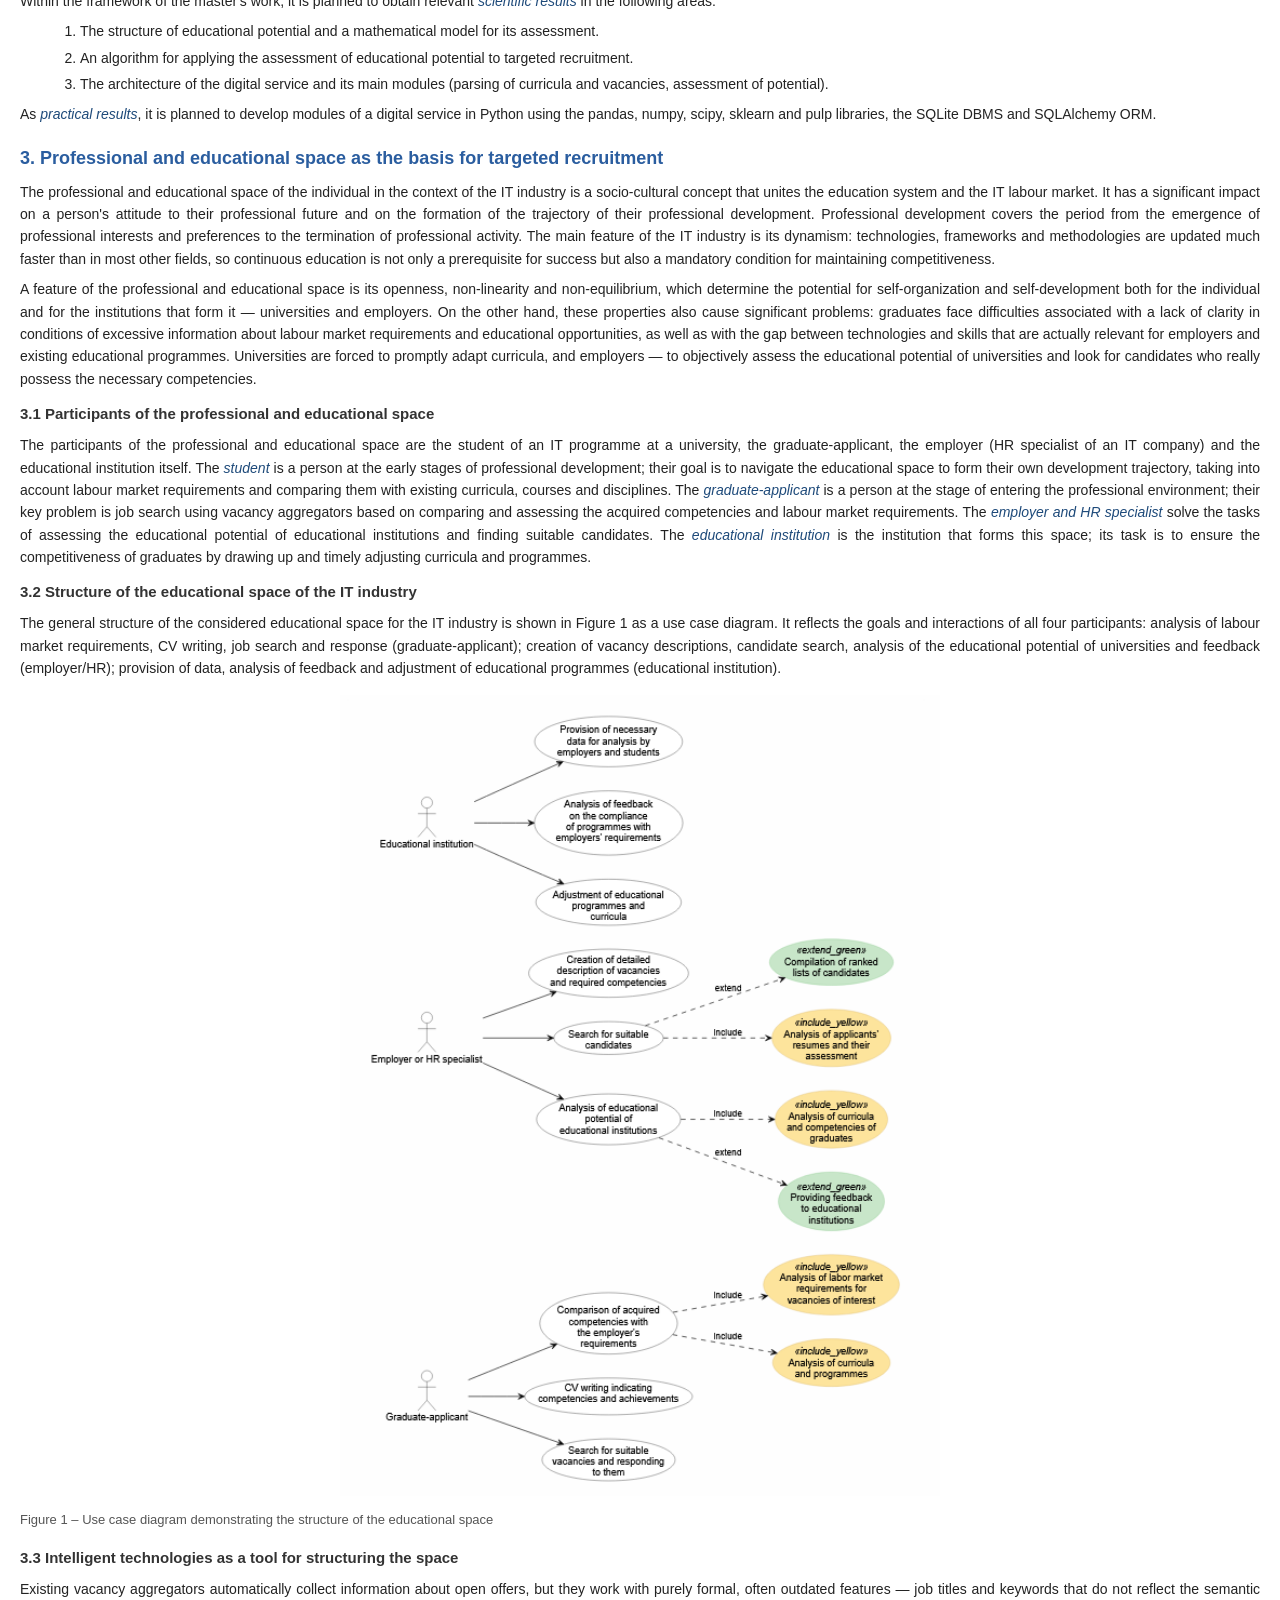
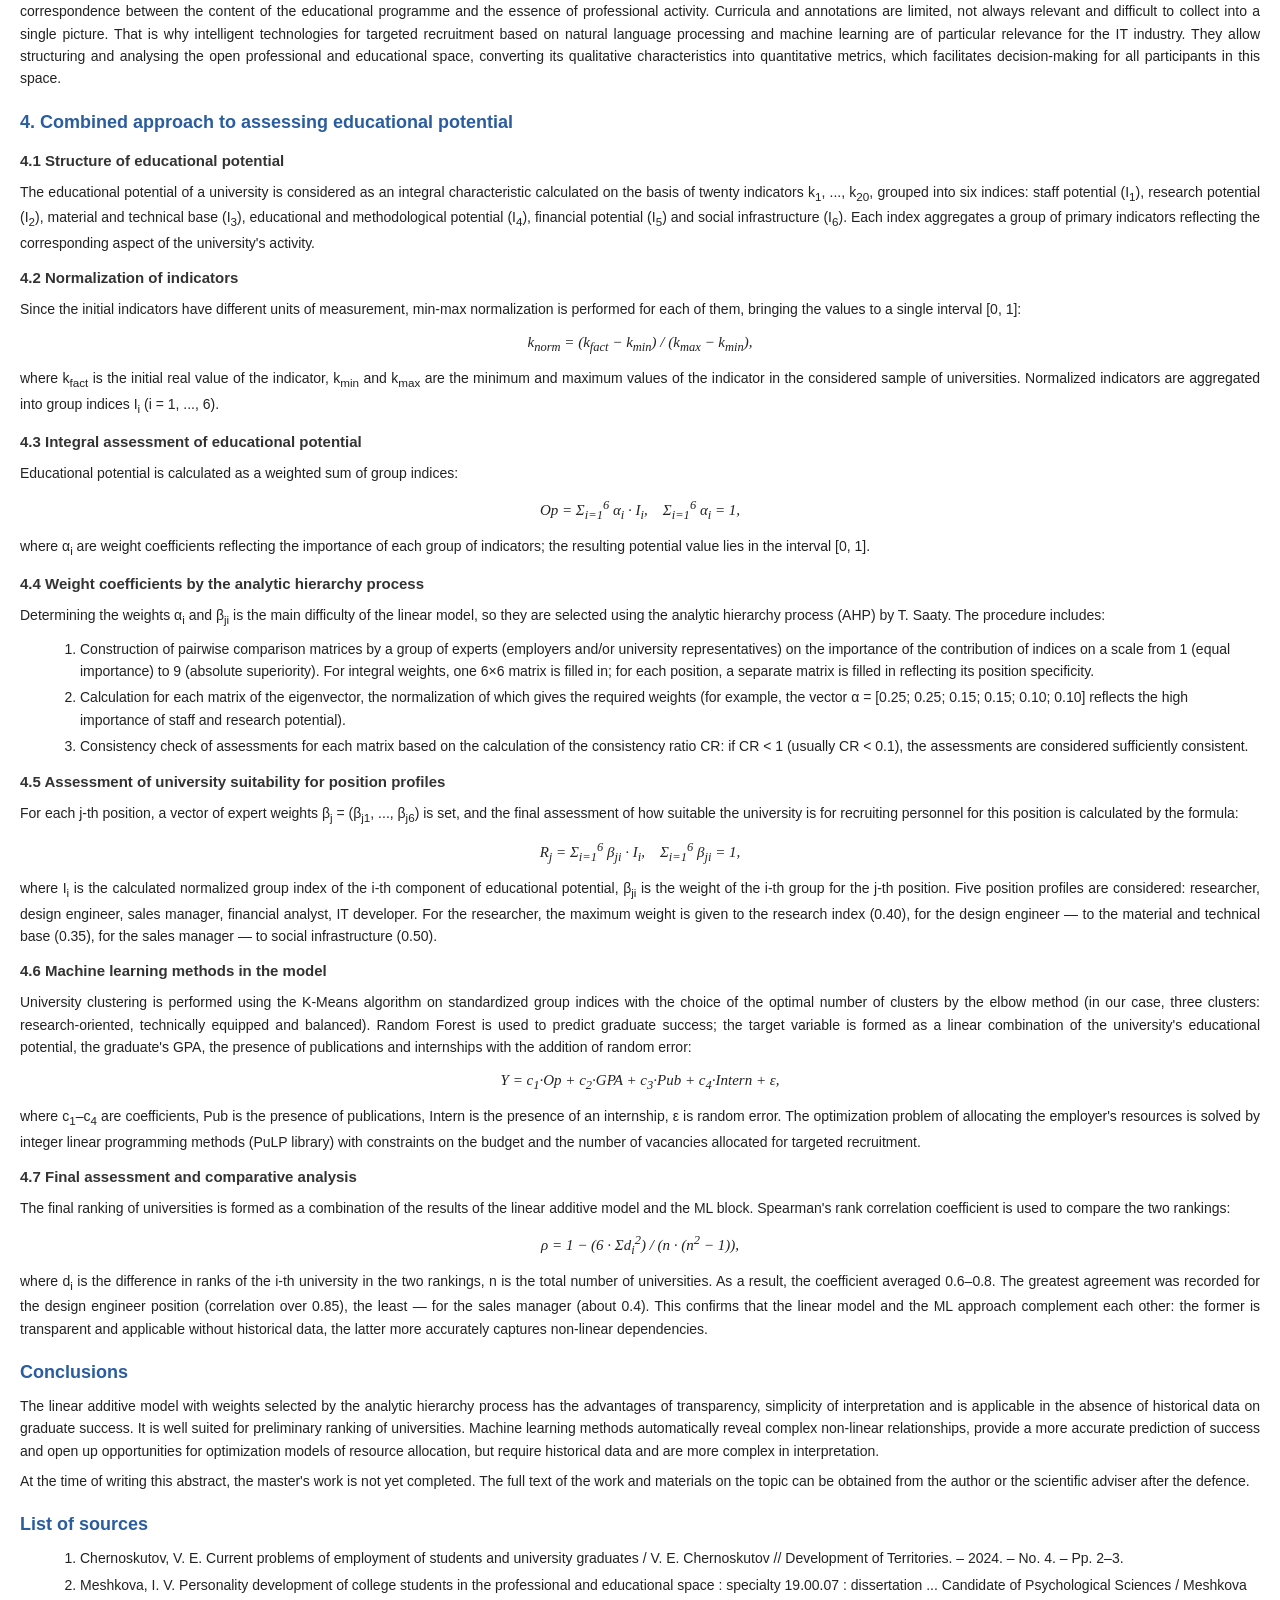
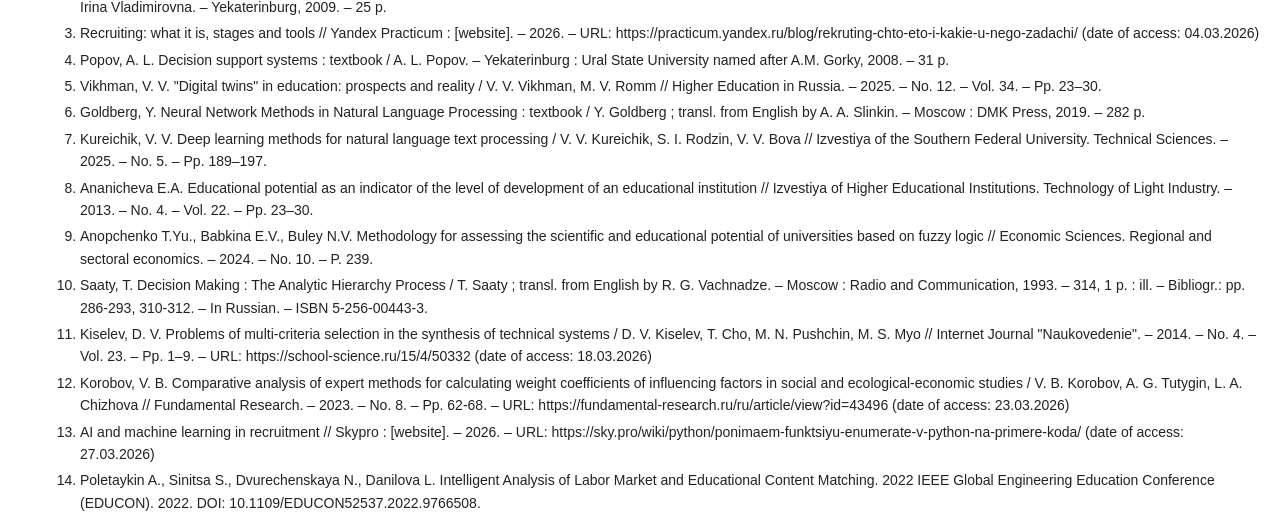
<file: diss/indexe.htm>
<!DOCTYPE html>
<html lang="en">
<head>
<meta charset="utf-8">
<title>Abstract - Intelligent technologies for targeted personnel selection in the IT industry - Mukhina Anna Andreevna</title>
<link rel="stylesheet" href="../master_style.css">
<style>
    body { font-family: Arial, Helvetica, sans-serif; font-size: 14px; line-height: 1.6; margin: 0; padding: 0 20px; color: #222; background: #fff; }
    #header { border-bottom: 2px solid #2a5d9f; padding: 10px 0; margin-bottom: 15px; }
    #header a { color: #2a5d9f; text-decoration: none; font-weight: bold; margin-right: 15px; }
    #header a:hover { text-decoration: underline; }
    h1 { font-size: 22px; color: #2a5d9f; margin: 10px 0; }
    h2 { font-size: 18px; color: #2a5d9f; margin: 18px 0 8px; }
    h3 { font-size: 15px; color: #333; margin: 12px 0 6px; }
    p { margin: 8px 0; text-align: justify; }
    ul.content { list-style: none; padding-left: 0; }
    ul.content li { margin: 4px 0; }
    ul.content li a { color: #2a5d9f; text-decoration: none; }
    ul.content li a:hover { text-decoration: underline; }
    ul.content li.ct2 { padding-left: 20px; font-size: 13px; }
    .itl { font-style: italic; color: #1e4a7a; }
    ol { margin: 8px 0 8px 20px; }
    ol li { margin: 4px 0; }
    .img { text-align: center; margin: 15px 0; }
    .imgcaption { font-size: 13px; color: #555; }
    .formula { text-align: center; font-family: "Cambria Math", "Times New Roman", serif; font-style: italic; margin: 10px 0; font-size: 15px; }
    /* Styles for the photo to be at the top, as in index.htm */
    .photo { float: left; margin: 0 15px 10px 0; border: 1px solid #ccc; }
    .clear { clear: both; }
</style>
</head>
<body>

<div id="header">
    <div style="float: right;">
        <a href="https://www.kubsu.ru/" target="_blank">KubSU</a>
    </div>
    <a href="index.htm">RUS</a> | <a href="indexe.htm">ENG</a>
</div>

<h1>Mukhina Anna Andreevna</h1>
<p>
<a href="../mukhina_big.jpg" target="_blank"><img src="../photo.jpg" width="180" height="240" class="photo" alt="Master of KubSU Mukhina Anna Andreevna"></a>
</p>
<p><b>Faculty:</b> Computer Technologies and Applied Mathematics</p>
<p><b>Department:</b> Information Technologies</p>
<p><b>Speciality:</b> 01.04.02 Applied Mathematics and Informatics</p>
<p><b>Theme of master's dissertation:</b> Intelligent technologies for targeted personnel selection in the IT industry</p>
<p><b>Scientific adviser:</b> PhD in Engineering, Assoc. Prof. Poletaikin Aleksei Nikolaevich</p>

<p><b>Materials on the theme:</b>
<a href="../indexe.htm">Resume</a> |
<a href="../library/index.htm">Library</a> |
<a href="../links/index.htm">Links</a> |
<a href="../links/report.htm">Search report</a> |
<a href="../ind/index.htm">Individual section</a>
</p>
<div class="clear"></div>

<h1>Abstract on the theme of the master's work</h1>

<h2>Contents</h2>
<ul class="content">
<li><a href="#p0">Introduction</a></li>
<li><a href="#p1">1. Relevance of the topic</a></li>
<li><a href="#p2">2. Goal and objectives of the research, planned results</a></li>
<li><a href="#p3">3. Professional and educational space as the basis for targeted recruitment</a></li>
<li class="ct2"><a href="#p31">3.1 Participants of the professional and educational space</a></li>
<li class="ct2"><a href="#p32">3.2 Structure of the educational space of the IT industry</a></li>
<li class="ct2"><a href="#p33">3.3 Intelligent technologies as a tool for structuring the space</a></li>
<li><a href="#p4">4. Combined approach to assessing educational potential</a></li>
<li class="ct2"><a href="#p41">4.1 Structure of educational potential</a></li>
<li class="ct2"><a href="#p42">4.2 Normalization of indicators</a></li>
<li class="ct2"><a href="#p43">4.3 Integral assessment of educational potential</a></li>
<li class="ct2"><a href="#p44">4.4 Weight coefficients by the analytic hierarchy process</a></li>
<li class="ct2"><a href="#p45">4.5 Assessment of university suitability for position profiles</a></li>
<li class="ct2"><a href="#p46">4.6 Machine learning methods in the model</a></li>
<li class="ct2"><a href="#p47">4.7 Final assessment and comparative analysis</a></li>
<li><a href="#p5">Conclusions</a></li>
<li><a href="#ref">List of sources</a></li>
</ul>

<a name="p0"></a>
<h2>Introduction</h2>
<p>One of the most acute problems of the modern national economy is the problem of employment and professional development of students and graduates of higher education institutions. The situation is caused by the mismatch between the skills and knowledge acquired by students in educational programmes and the requirements of the labour market put forward by employers. This is especially acute in the field of information technology, where the industry develops and implements new tools and programming languages much faster than universities update the relevant standards and curricula.</p>
<p>Another problem is the difficulty in ensuring effective recruitment of qualified personnel by companies. Traditional approaches to recruitment focus on analysing CVs and conducting interviews, which does not provide a sufficiently complete and objective assessment of a candidate, especially a graduate without extensive experience. That is why a targeted approach becomes expedient, taking into account data on the educational environment in which the competencies of the future specialist were formed. Existing methods of assessing universities are not adapted to solving HR tasks and do not take into account the complex structure of educational potential.</p>

<a name="p1"></a>
<h2>1. Relevance of the topic</h2>
<p>The relevance of the topic is due to the need to ensure interaction between employers and universities in order to bring graduates' competencies in line with labour market requirements, as well as to simplify and automate the work of recruitment specialists. The work is devoted to the creation of an intelligent assistant that implements search, analytical and management functions for assessing educational potential and supporting decision-making in the recruitment of young specialists.</p>

<a name="p2"></a>
<h2>2. Goal and objectives of the research, planned results</h2>
<p>The goal of the research is to develop models and methods for assessing the educational potential of universities and semantic matching of graduates' competencies with employers' requirements for targeted recruitment in the IT industry, as well as to create modules of a digital service on their basis.</p>
<p>Main objectives of the research:</p>
<ol>
<li>To consider the concept of the professional and educational space of the individual as a conceptual basis for targeted recruitment.</li>
<li>To describe methodological and technical concepts: intellectualization of decision support, digital twin, targeted recruitment, NLP methods.</li>
<li>To build a mathematical model for assessing the educational potential of a university.</li>
<li>To propose an algorithm for applying the obtained assessment to the task of targeted recruitment.</li>
<li>To implement modules for parsing and assessing educational potential and conduct a comparative analysis of linear and ML approaches.</li>
</ol>
<p><span class="itl">Object of research</span>: the process of interaction between higher education institutions and the labour market in the context of training and employment of IT graduates.</p>
<p><span class="itl">Subject of research</span>: models and methods for analysing the educational potential of educational institutions and semantic matching of graduates' competencies with employers' requirements.</p>
<p>Within the framework of the master's work, it is planned to obtain relevant <span class="itl">scientific results</span> in the following areas:</p>
<ol>
<li>The structure of educational potential and a mathematical model for its assessment.</li>
<li>An algorithm for applying the assessment of educational potential to targeted recruitment.</li>
<li>The architecture of the digital service and its main modules (parsing of curricula and vacancies, assessment of potential).</li>
</ol>
<p>As <span class="itl">practical results</span>, it is planned to develop modules of a digital service in Python using the pandas, numpy, scipy, sklearn and pulp libraries, the SQLite DBMS and SQLAlchemy ORM.</p>

<a name="p3"></a>
<h2>3. Professional and educational space as the basis for targeted recruitment</h2>
<p>The professional and educational space of the individual in the context of the IT industry is a socio-cultural concept that unites the education system and the IT labour market. It has a significant impact on a person's attitude to their professional future and on the formation of the trajectory of their professional development. Professional development covers the period from the emergence of professional interests and preferences to the termination of professional activity. The main feature of the IT industry is its dynamism: technologies, frameworks and methodologies are updated much faster than in most other fields, so continuous education is not only a prerequisite for success but also a mandatory condition for maintaining competitiveness.</p>
<p>A feature of the professional and educational space is its openness, non-linearity and non-equilibrium, which determine the potential for self-organization and self-development both for the individual and for the institutions that form it — universities and employers. On the other hand, these properties also cause significant problems: graduates face difficulties associated with a lack of clarity in conditions of excessive information about labour market requirements and educational opportunities, as well as with the gap between technologies and skills that are actually relevant for employers and existing educational programmes. Universities are forced to promptly adapt curricula, and employers — to objectively assess the educational potential of universities and look for candidates who really possess the necessary competencies.</p>

<a name="p31"></a>
<h3>3.1 Participants of the professional and educational space</h3>
<p>The participants of the professional and educational space are the student of an IT programme at a university, the graduate-applicant, the employer (HR specialist of an IT company) and the educational institution itself. The <span class="itl">student</span> is a person at the early stages of professional development; their goal is to navigate the educational space to form their own development trajectory, taking into account labour market requirements and comparing them with existing curricula, courses and disciplines. The <span class="itl">graduate-applicant</span> is a person at the stage of entering the professional environment; their key problem is job search using vacancy aggregators based on comparing and assessing the acquired competencies and labour market requirements. The <span class="itl">employer and HR specialist</span> solve the tasks of assessing the educational potential of educational institutions and finding suitable candidates. The <span class="itl">educational institution</span> is the institution that forms this space; its task is to ensure the competitiveness of graduates by drawing up and timely adjusting curricula and programmes.</p>

<a name="p32"></a>
<h3>3.2 Structure of the educational space of the IT industry</h3>
<p>The general structure of the considered educational space for the IT industry is shown in Figure 1 as a use case diagram. It reflects the goals and interactions of all four participants: analysis of labour market requirements, CV writing, job search and response (graduate-applicant); creation of vacancy descriptions, candidate search, analysis of the educational potential of universities and feedback (employer/HR); provision of data, analysis of feedback and adjustment of educational programmes (educational institution).</p>
<div class="img">
    <img src="../images/diagram1.png" width="600" alt="Use case diagram demonstrating the structure of the educational space">
    <p class="imgcaption">Figure 1 – Use case diagram demonstrating the structure of the educational space</p>
</div>

<a name="p33"></a>
<h3>3.3 Intelligent technologies as a tool for structuring the space</h3>
<p>Existing vacancy aggregators automatically collect information about open offers, but they work with purely formal, often outdated features — job titles and keywords that do not reflect the semantic correspondence between the content of the educational programme and the essence of professional activity. Curricula and annotations are limited, not always relevant and difficult to collect into a single picture. That is why intelligent technologies for targeted recruitment based on natural language processing and machine learning are of particular relevance for the IT industry. They allow structuring and analysing the open professional and educational space, converting its qualitative characteristics into quantitative metrics, which facilitates decision-making for all participants in this space.</p>

<a name="p4"></a>
<h2>4. Combined approach to assessing educational potential</h2>

<a name="p41"></a>
<h3>4.1 Structure of educational potential</h3>
<p>The educational potential of a university is considered as an integral characteristic calculated on the basis of twenty indicators k<sub>1</sub>, ..., k<sub>20</sub>, grouped into six indices: staff potential (I<sub>1</sub>), research potential (I<sub>2</sub>), material and technical base (I<sub>3</sub>), educational and methodological potential (I<sub>4</sub>), financial potential (I<sub>5</sub>) and social infrastructure (I<sub>6</sub>). Each index aggregates a group of primary indicators reflecting the corresponding aspect of the university's activity.</p>

<a name="p42"></a>
<h3>4.2 Normalization of indicators</h3>
<p>Since the initial indicators have different units of measurement, min-max normalization is performed for each of them, bringing the values to a single interval [0, 1]:</p>
<p class="formula">k<sub>norm</sub> = (k<sub>fact</sub> − k<sub>min</sub>) / (k<sub>max</sub> − k<sub>min</sub>),</p>
<p>where k<sub>fact</sub> is the initial real value of the indicator, k<sub>min</sub> and k<sub>max</sub> are the minimum and maximum values of the indicator in the considered sample of universities. Normalized indicators are aggregated into group indices I<sub>i</sub> (i = 1, ..., 6).</p>

<a name="p43"></a>
<h3>4.3 Integral assessment of educational potential</h3>
<p>Educational potential is calculated as a weighted sum of group indices:</p>
<p class="formula">Op = Σ<sub>i=1</sub><sup>6</sup> α<sub>i</sub> · I<sub>i</sub>, &nbsp;&nbsp; Σ<sub>i=1</sub><sup>6</sup> α<sub>i</sub> = 1,</p>
<p>where α<sub>i</sub> are weight coefficients reflecting the importance of each group of indicators; the resulting potential value lies in the interval [0, 1].</p>

<a name="p44"></a>
<h3>4.4 Weight coefficients by the analytic hierarchy process</h3>
<p>Determining the weights α<sub>i</sub> and β<sub>ji</sub> is the main difficulty of the linear model, so they are selected using the analytic hierarchy process (AHP) by T. Saaty. The procedure includes:</p>
<ol>
<li>Construction of pairwise comparison matrices by a group of experts (employers and/or university representatives) on the importance of the contribution of indices on a scale from 1 (equal importance) to 9 (absolute superiority). For integral weights, one 6×6 matrix is filled in; for each position, a separate matrix is filled in reflecting its position specificity.</li>
<li>Calculation for each matrix of the eigenvector, the normalization of which gives the required weights (for example, the vector α = [0.25; 0.25; 0.15; 0.15; 0.10; 0.10] reflects the high importance of staff and research potential).</li>
<li>Consistency check of assessments for each matrix based on the calculation of the consistency ratio CR: if CR &lt; 1 (usually CR &lt; 0.1), the assessments are considered sufficiently consistent.</li>
</ol>

<a name="p45"></a>
<h3>4.5 Assessment of university suitability for position profiles</h3>
<p>For each j-th position, a vector of expert weights β<sub>j</sub> = (β<sub>j1</sub>, ..., β<sub>j6</sub>) is set, and the final assessment of how suitable the university is for recruiting personnel for this position is calculated by the formula:</p>
<p class="formula">R<sub>j</sub> = Σ<sub>i=1</sub><sup>6</sup> β<sub>ji</sub> · I<sub>i</sub>, &nbsp;&nbsp; Σ<sub>i=1</sub><sup>6</sup> β<sub>ji</sub> = 1,</p>
<p>where I<sub>i</sub> is the calculated normalized group index of the i-th component of educational potential, β<sub>ji</sub> is the weight of the i-th group for the j-th position. Five position profiles are considered: researcher, design engineer, sales manager, financial analyst, IT developer. For the researcher, the maximum weight is given to the research index (0.40), for the design engineer — to the material and technical base (0.35), for the sales manager — to social infrastructure (0.50).</p>

<a name="p46"></a>
<h3>4.6 Machine learning methods in the model</h3>
<p>University clustering is performed using the K-Means algorithm on standardized group indices with the choice of the optimal number of clusters by the elbow method (in our case, three clusters: research-oriented, technically equipped and balanced). Random Forest is used to predict graduate success; the target variable is formed as a linear combination of the university's educational potential, the graduate's GPA, the presence of publications and internships with the addition of random error:</p>
<p class="formula">Y = c<sub>1</sub>·Op + c<sub>2</sub>·GPA + c<sub>3</sub>·Pub + c<sub>4</sub>·Intern + ε,</p>
<p>where c<sub>1</sub>–c<sub>4</sub> are coefficients, Pub is the presence of publications, Intern is the presence of an internship, ε is random error. The optimization problem of allocating the employer's resources is solved by integer linear programming methods (PuLP library) with constraints on the budget and the number of vacancies allocated for targeted recruitment.</p>

<a name="p47"></a>
<h3>4.7 Final assessment and comparative analysis</h3>
<p>The final ranking of universities is formed as a combination of the results of the linear additive model and the ML block. Spearman's rank correlation coefficient is used to compare the two rankings:</p>
<p class="formula">ρ = 1 − (6 · Σd<sub>i</sub><sup>2</sup>) / (n · (n<sup>2</sup> − 1)),</p>
<p>where d<sub>i</sub> is the difference in ranks of the i-th university in the two rankings, n is the total number of universities. As a result, the coefficient averaged 0.6–0.8. The greatest agreement was recorded for the design engineer position (correlation over 0.85), the least — for the sales manager (about 0.4). This confirms that the linear model and the ML approach complement each other: the former is transparent and applicable without historical data, the latter more accurately captures non-linear dependencies.</p>

<a name="p5"></a>
<h2>Conclusions</h2>
<p>The linear additive model with weights selected by the analytic hierarchy process has the advantages of transparency, simplicity of interpretation and is applicable in the absence of historical data on graduate success. It is well suited for preliminary ranking of universities. Machine learning methods automatically reveal complex non-linear relationships, provide a more accurate prediction of success and open up opportunities for optimization models of resource allocation, but require historical data and are more complex in interpretation.</p>
<p>At the time of writing this abstract, the master's work is not yet completed. The full text of the work and materials on the topic can be obtained from the author or the scientific adviser after the defence.</p>

<a name="ref"></a>
<h2>List of sources</h2>
<ol>
<li>Chernoskutov, V. E. Current problems of employment of students and university graduates / V. E. Chernoskutov // Development of Territories. – 2024. – No. 4. – Pp. 2–3.</li>
<li>Meshkova, I. V. Personality development of college students in the professional and educational space : specialty 19.00.07 : dissertation ... Candidate of Psychological Sciences / Meshkova Irina Vladimirovna. – Yekaterinburg, 2009. – 25 p.</li>
<li>Recruiting: what it is, stages and tools // Yandex Practicum : [website]. – 2026. – URL: https://practicum.yandex.ru/blog/rekruting-chto-eto-i-kakie-u-nego-zadachi/ (date of access: 04.03.2026)</li>
<li>Popov, A. L. Decision support systems : textbook / A. L. Popov. – Yekaterinburg : Ural State University named after A.M. Gorky, 2008. – 31 p.</li>
<li>Vikhman, V. V. "Digital twins" in education: prospects and reality / V. V. Vikhman, M. V. Romm // Higher Education in Russia. – 2025. – No. 12. – Vol. 34. – Pp. 23–30.</li>
<li>Goldberg, Y. Neural Network Methods in Natural Language Processing : textbook / Y. Goldberg ; transl. from English by A. A. Slinkin. – Moscow : DMK Press, 2019. – 282 p.</li>
<li>Kureichik, V. V. Deep learning methods for natural language text processing / V. V. Kureichik, S. I. Rodzin, V. V. Bova // Izvestiya of the Southern Federal University. Technical Sciences. – 2025. – No. 5. – Pp. 189–197.</li>
<li>Ananicheva E.A. Educational potential as an indicator of the level of development of an educational institution // Izvestiya of Higher Educational Institutions. Technology of Light Industry. – 2013. – No. 4. – Vol. 22. – Pp. 23–30.</li>
<li>Anopchenko T.Yu., Babkina E.V., Buley N.V. Methodology for assessing the scientific and educational potential of universities based on fuzzy logic // Economic Sciences. Regional and sectoral economics. – 2024. – No. 10. – P. 239.</li>
<li>Saaty, T. Decision Making : The Analytic Hierarchy Process / T. Saaty ; transl. from English by R. G. Vachnadze. – Moscow : Radio and Communication, 1993. – 314, 1 p. : ill. – Bibliogr.: pp. 286-293, 310-312. – In Russian. – ISBN 5-256-00443-3.</li>
<li>Kiselev, D. V. Problems of multi-criteria selection in the synthesis of technical systems / D. V. Kiselev, T. Cho, M. N. Pushchin, M. S. Myo // Internet Journal "Naukovedenie". – 2014. – No. 4. – Vol. 23. – Pp. 1–9. – URL: https://school-science.ru/15/4/50332 (date of access: 18.03.2026)</li>
<li>Korobov, V. B. Comparative analysis of expert methods for calculating weight coefficients of influencing factors in social and ecological-economic studies / V. B. Korobov, A. G. Tutygin, L. A. Chizhova // Fundamental Research. – 2023. – No. 8. – Pp. 62-68. – URL: https://fundamental-research.ru/ru/article/view?id=43496 (date of access: 23.03.2026)</li>
<li>AI and machine learning in recruitment // Skypro : [website]. – 2026. – URL: https://sky.pro/wiki/python/ponimaem-funktsiyu-enumerate-v-python-na-primere-koda/ (date of access: 27.03.2026)</li>
<li>Poletaykin A., Sinitsa S., Dvurechenskaya N., Danilova L. Intelligent Analysis of Labor Market and Educational Content Matching. 2022 IEEE Global Engineering Education Conference (EDUCON). 2022. DOI: 10.1109/EDUCON52537.2022.9766508.</li>
</ol>

</body>
</html>
</file>
<file: master_style.css>
body {
  font-family: Arial, Helvetica, sans-serif;
  font-size: 14px;
  line-height: 1.5;
  margin: 0;
  padding: 0 20px;
  color: #222;
  background: #fff;
}
#header {
  border-bottom: 2px solid #2a5d9f;
  padding: 10px 0;
  margin-bottom: 15px;
}
#header a {
  color: #2a5d9f;
  text-decoration: none;
  margin-right: 15px;
  font-weight: bold;
}
#header a:hover { text-decoration: underline; }
h1 { font-size: 22px; color: #2a5d9f; margin: 10px 0; }
h2 { font-size: 18px; color: #2a5d9f; margin: 15px 0 8px; }
h3 { font-size: 15px; color: #333; margin: 12px 0 6px; }
table { border-collapse: collapse; width: 100%; margin: 10px 0; }
td, th { border: 1px solid #999; padding: 4px 6px; vertical-align: top; }
.photo { float: left; margin: 0 15px 10px 0; border: 1px solid #ccc; }
.clear { clear: both; }
a { color: #2a5d9f; }
</file>
